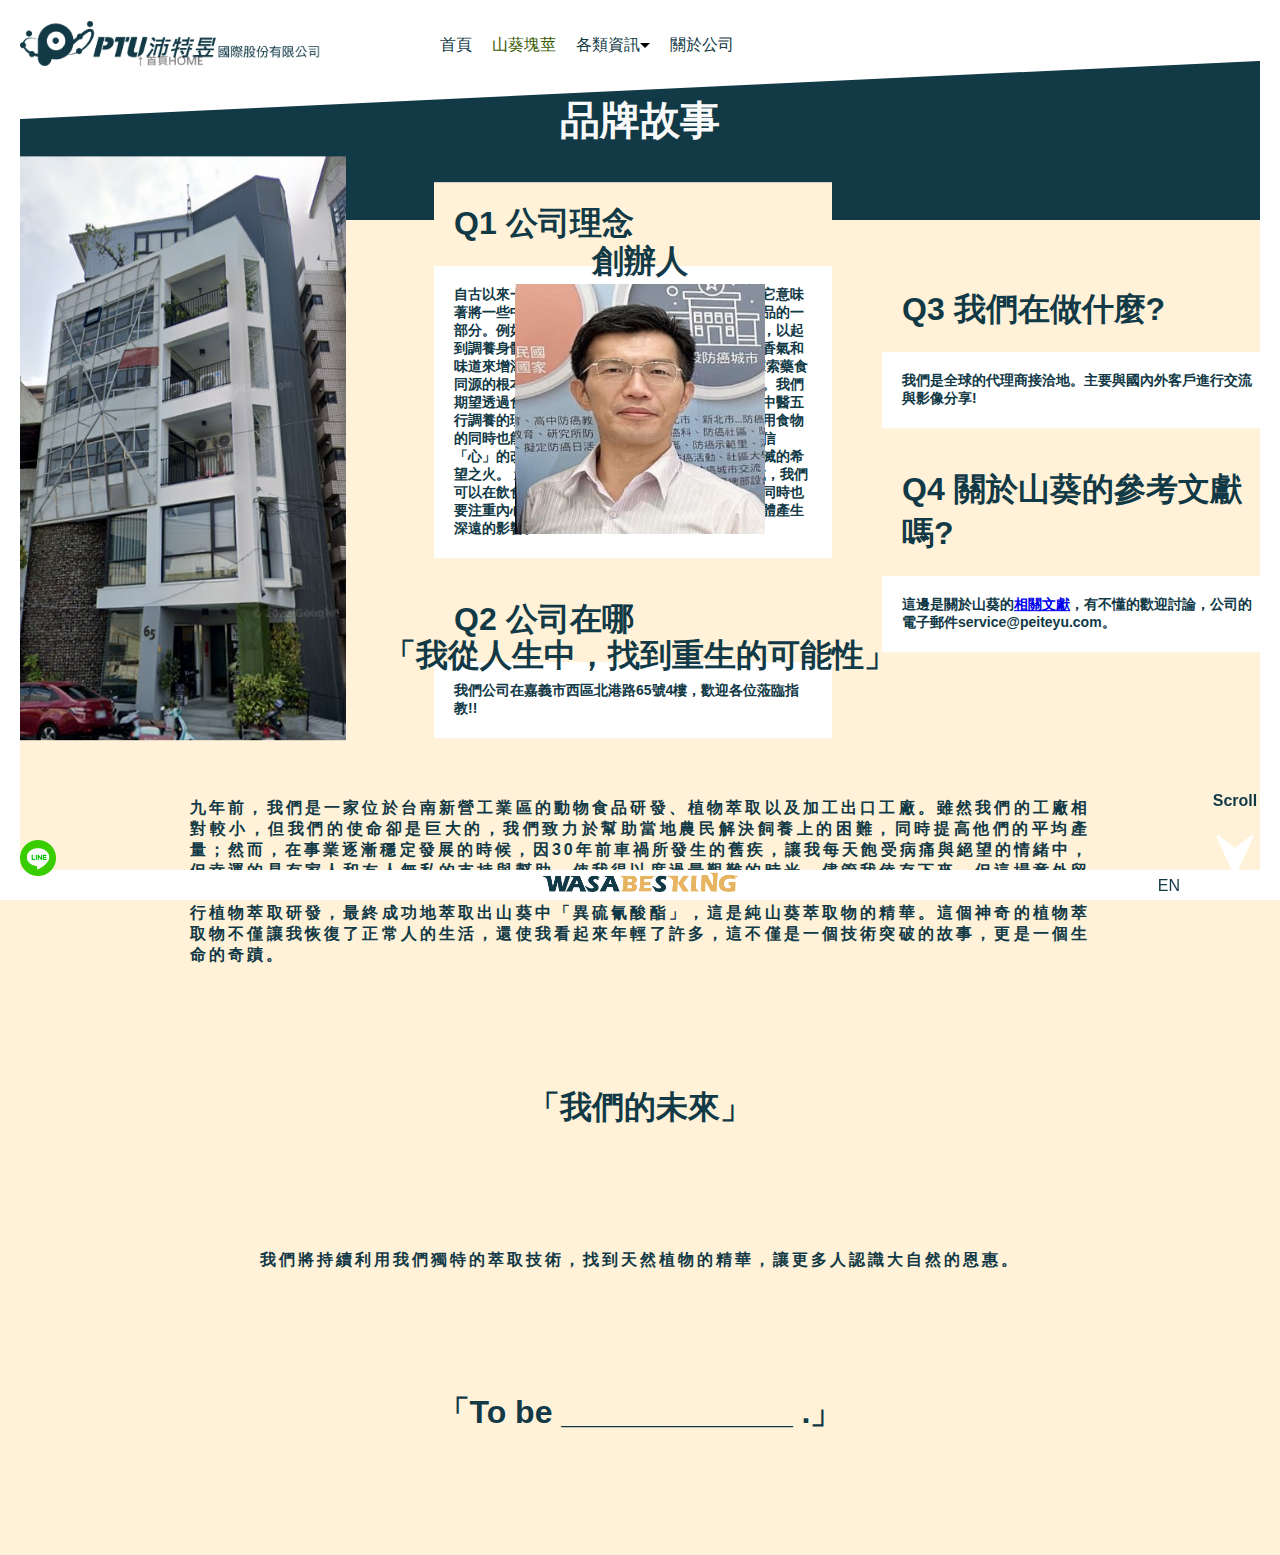
<file: about/about.html>
<!DOCTYPE html>
<html lang="en">
<head>
    <meta charset="UTF-8">
    <meta name="viewport" content="width=device-width, initial-scale=1.0">
    <link rel="preconnect" href="https://fonts.googleapis.com">
    <link rel="preconnect" href="https://fonts.gstatic.com" crossorigin>
    <link href="https://fonts.googleapis.com/css2?family=Zen+Kaku+Gothic+Antique:wght@300;400;500;700;900&display=swap" rel="stylesheet">
    <link rel="stylesheet" href="about.css">
    <link rel="stylesheet" href="../navbar/navbar.css">
    <link rel="icon" href="../common/ICON.ico">
    <title>關於公司</title>
</head>
<body>
    <!-- 導覽列 -->
    <div class="lineRight"></div>
    <div class="lineBottom"></div>
    <div class="lineLeft"></div>
    <div class="navigationBar">
        <div class="line top"></div>
        <div class="navigationBar_button">
            <img src="../navbar/img-navbar/選單.png" alt="選單">
        </div>
        <div class="navigationBar_top">
            <div class="navigationBar_LOGO">
                <a href="../index.html"><img src="../navbar/img-navbar/NewLOGO.png" alt="沛特昱國際股份有限公司"></a>
            </div>
            <div class="navigation_item" id="navigationItem">
                <ul>
                    <li><a href="../index.html">首頁</a></li>
                    <li><a href="../wasabesking/wasabesking.html"><span>山葵塊莖</span></a></li>
                    <li>
                        <div class="dropBox">
                            <p>各類資訊</p>
                            <div class="dropdown_hint"></div>
                        </div>
                        <div class="navigation_Dropdown" id="content">
                            <a href="../document/document.html">文獻</a>
                            <a href="../product/product.html">山葵DM</a>
                            <a href="../qanda/qanda.html">Q&A</a>
                            <a href="../news/news.html">新聞分享</a>
                        </div>
                    </li>
                    <li><a href="./about/about.html">關於公司</a></li>
                </ul>
            </div>
        </div>
    </div>
    <div class="navigation_bottom_sign">
        <img src="../navbar/img-navbar/navigation_bar.png" alt="wasabesking">
    </div>
    <div class="language">
        <div class="languageBox"><a href="abouten.html">EN</a></div>
    </div>
    <!-- END -->
    <!-- 回到最上層 -->
    <div class="toTop">
        <h4 id="up">Scroll</h2>
        <svg id="toTop" xmlns="http://www.w3.org/2000/svg" width="90" height="90" viewBox="0 0 223 206" fill="none">
            <path d="M3.49982 13.4998L70.4997 104L2 194C-2.49982 200 4.50016 208.5 14.5 204.5L217 111C227.5 104 222 98.3331 217 94.9998L15.4997 2.49988C1.09968 -5.50012 -1.50018 9.99968 3.49982 13.4998Z" fill="white"/>
        </svg>
    </div>
    <!-- END -->
    <!-- line -->
    <div class="Line">
        <a href="https://lin.ee/ZioUZR2" target="_blank"><img src="../common/line.png" alt="加入好友" height="36"></a>
    </div>
    <!-- END -->
    <section id="s1">
        <div class="company_container">
            
            <div class="middle_company_info">
                <div class="company_img">
                    <img src="../about/img-about/公司外觀.png" alt="">
                </div>
            </div>
            <div class="left_company_info">
                <div class="question Q1">
                    <div class="questionBox">
                        <h1>Q1 公司理念</h1>
                        <p>自古以來一直存在這樣的說法——「藥食同源」，它意味著將一些中藥材用作藥膳、食品原料或各種食品產品的一部分。例如，將百合、銀耳或枸杞等添加到菜肴中，以起到調養身體的作用，或者利用這些中藥材的顏色、香氣和味道來增添食品的風味和營養價值。
                            我們致力於探索藥食同源的根本，已有十年的專注於植物提取物的研究。我們期望透過食療的方式來改善身體健康。我們結合了中醫五行調養的理念，讓身體時刻保持健康，讓民眾在享用食物的同時也能調整身體的氣場。最重要的是，我們相信「心」的改變，一個念頭的轉變可能會點燃已經熄滅的希望之火。
                            這個理念的核心是，通過藥食同源的方式，我們可以在飲食中找到藥物的力量，以提高身體健康，同時也要注重內心的平靜和積極的思維，因為這可以對身體產生深遠的影響。
                        </p>
                    </div>
                </div>
                <div class="question Q2">
                    <div class="questionBox">
                        <h1>Q2 公司在哪</h1>
                        <p>我們公司在嘉義市西區北港路65號4樓，歡迎各位蒞臨指教!!</p>
                    </div>
                </div>
            </div>
            <div class="right_company_info">
                <div class="question Q3">
                    <div class="questionBox">
                        <h1>Q3 我們在做什麼?</h1>
                        <p>我們是全球的代理商接洽地。主要與國內外客戶進行交流與影像分享!</p>
                    </div>
                </div>
                <div class="question Q4">
                    <div class="questionBox">
                        <h1>Q4 關於山葵的參考文獻嗎?</h1>
                        <p>這邊是關於山葵的<a href="../document/document.html">相關文獻</a>，有不懂的歡迎討論，公司的電子郵件service@peiteyu.com。</p>
                    </div>
                </div>
            </div>
        </div>
    </section>
    
    <!-- 品牌故事 -->
    <section id="s2">
        <div class="header">
            <span>品牌故事</span>
        </div>
        <div class="storyBrand">
            <div class="photo_estab">
                <h1>創辦人</h1>
                <div class="photo_img">
                    <img src="../about/img-about/創辦人.jpg" alt="">
                </div>
            </div>

            <div class="story_content">
                <!-- 1 -->
                <div class="story_title">
                    <h1>「我從人生中，找到重生的可能性」</h1>
                </div>
                <div class="story_text">
                    <p>
                        九年前，我們是一家位於台南新營工業區的動物食品研發、植物萃取以及加工出口工廠。雖然我們的工廠相對較小，但我們的使命卻是巨大的，我們致力於幫助當地農民解決飼養上的困難，同時提高他們的平均產量；然而，在事業逐漸穩定發展的時候，因30年前車禍所發生的舊疾，讓我每天飽受病痛與絕望的情緒中，但幸運的是有家人和友人無私的支持與幫助，使我得以度過最艱難的時光。儘管我倖存下來，但這場意外留下了許多後遺症，對我的生活產生了巨大的影響，為了重新找回自己，我付出了不懈的努力。日夜不停地進行植物萃取研發，最終成功地萃取出山葵中「異硫氰酸酯」，這是純山葵萃取物的精華。這個神奇的植物萃取物不僅讓我恢復了正常人的生活，還使我看起來年輕了許多，這不僅是一個技術突破的故事，更是一個生命的奇蹟。
                    </p>
                </div>
                <!-- 2
                <div class="story_title">
                    <h1>「天然的食物，天然成型」</h1>
                </div>
                <div class="story_text">
                    <p>
                        研究發現山葵中的「異硫氰酸酯6-MSITC」具有抗發炎和抗氧化的作用。我們每天都與氧氣共同生活，隨著時間的推移，身體會不可避免地老化，也可能因此產生發炎反應。發炎是導致各種疾病的主要原因之一，然而，很多人對自己身體的發炎程度並不了解，甚至包括我在內都可能不自覺。當身體出現異常狀況時，如果能夠順利就醫，或許可以迅速控制病情。然而，若遇到困難或者根本未察覺到問題，可能就會演變成嚴重的健康問題。因此，了解山葵中的6-MSITC具有的抗發炎和抗氧化特性，或許可以成為我們維持身體健康的一種方式。每天都在自己的生活中留意身體的訊號，及早發現潛在的問題，可能有助於預防疾病的發生。
                    </p>
                </div>
                <div class="story_box">
                    <div class="sto_img">
                        <img src="../about/img-about/異硫氰酸酯萃取.png" alt="">
                    </div>
                    <div class="story_text">
                        <h4>「山葵亞磺醯基™」是什麼</h4><br>
                        <p>
                            山葵亞磺醯基<sup>™</sup>
                            山葵亞磺醯基是山葵根莖或根部的萃取物。此萃取物含有「異硫氰酸6-亞磺醯基（Hexaraphane（6-MSITC））」的活性成分。這是一種非常有價值的成分，只有根莖包含少量，葉和梗中幾乎沒有
                        </p>
                    </div>
                </div> -->
                <!-- 3 -->
                <div class="story_title">
                    <h1>「我們的未來」</h1>
                </div>
                <div class="story_text">
                    <p>
                        我們將持續利用我們獨特的萃取技術，找到天然植物的精華，讓更多人認識大自然的恩惠。
                    </p>
                </div>

                <div class="story_title">
                    <h1>「To be _____________ .」</h1>
                </div>

            </div>
        </div>
    </section>
</body>
<script src="about.js"></script>
<script src="../navbar/navbar.js"></script>
</html>
</file>
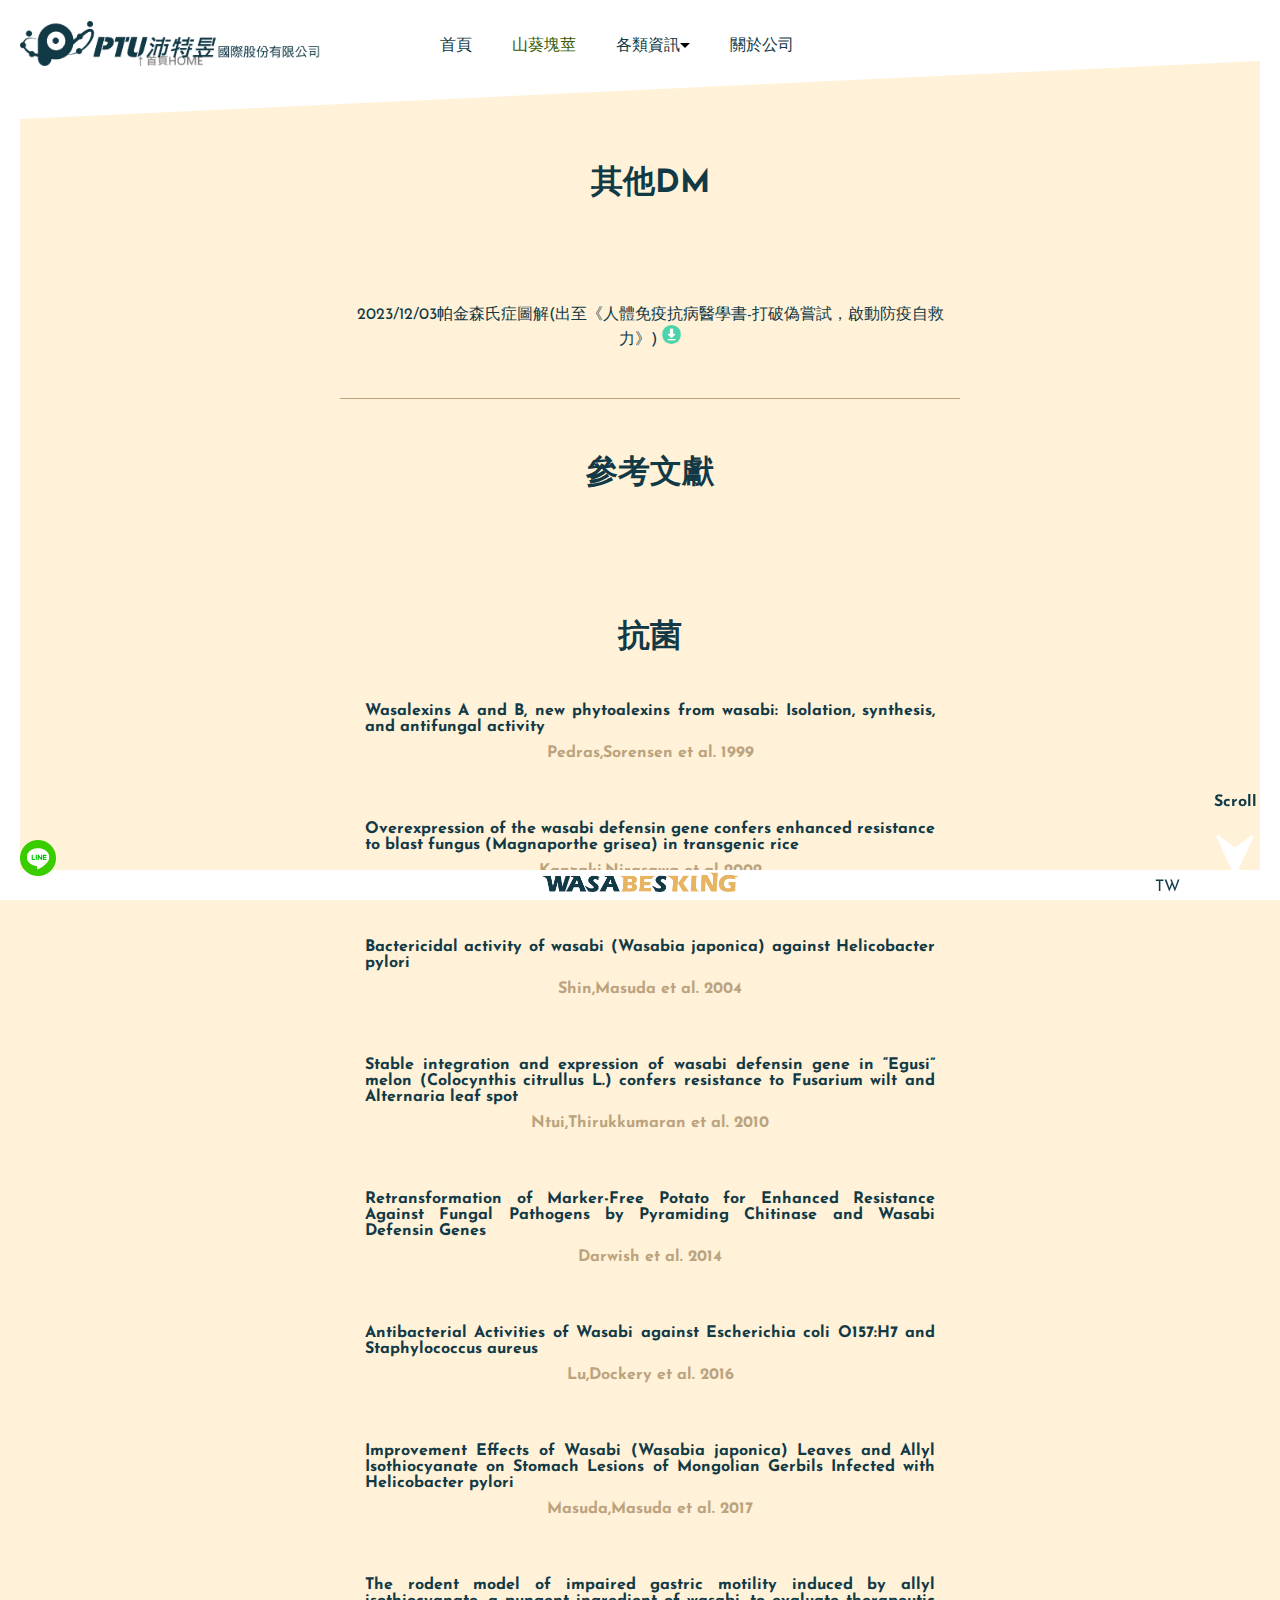
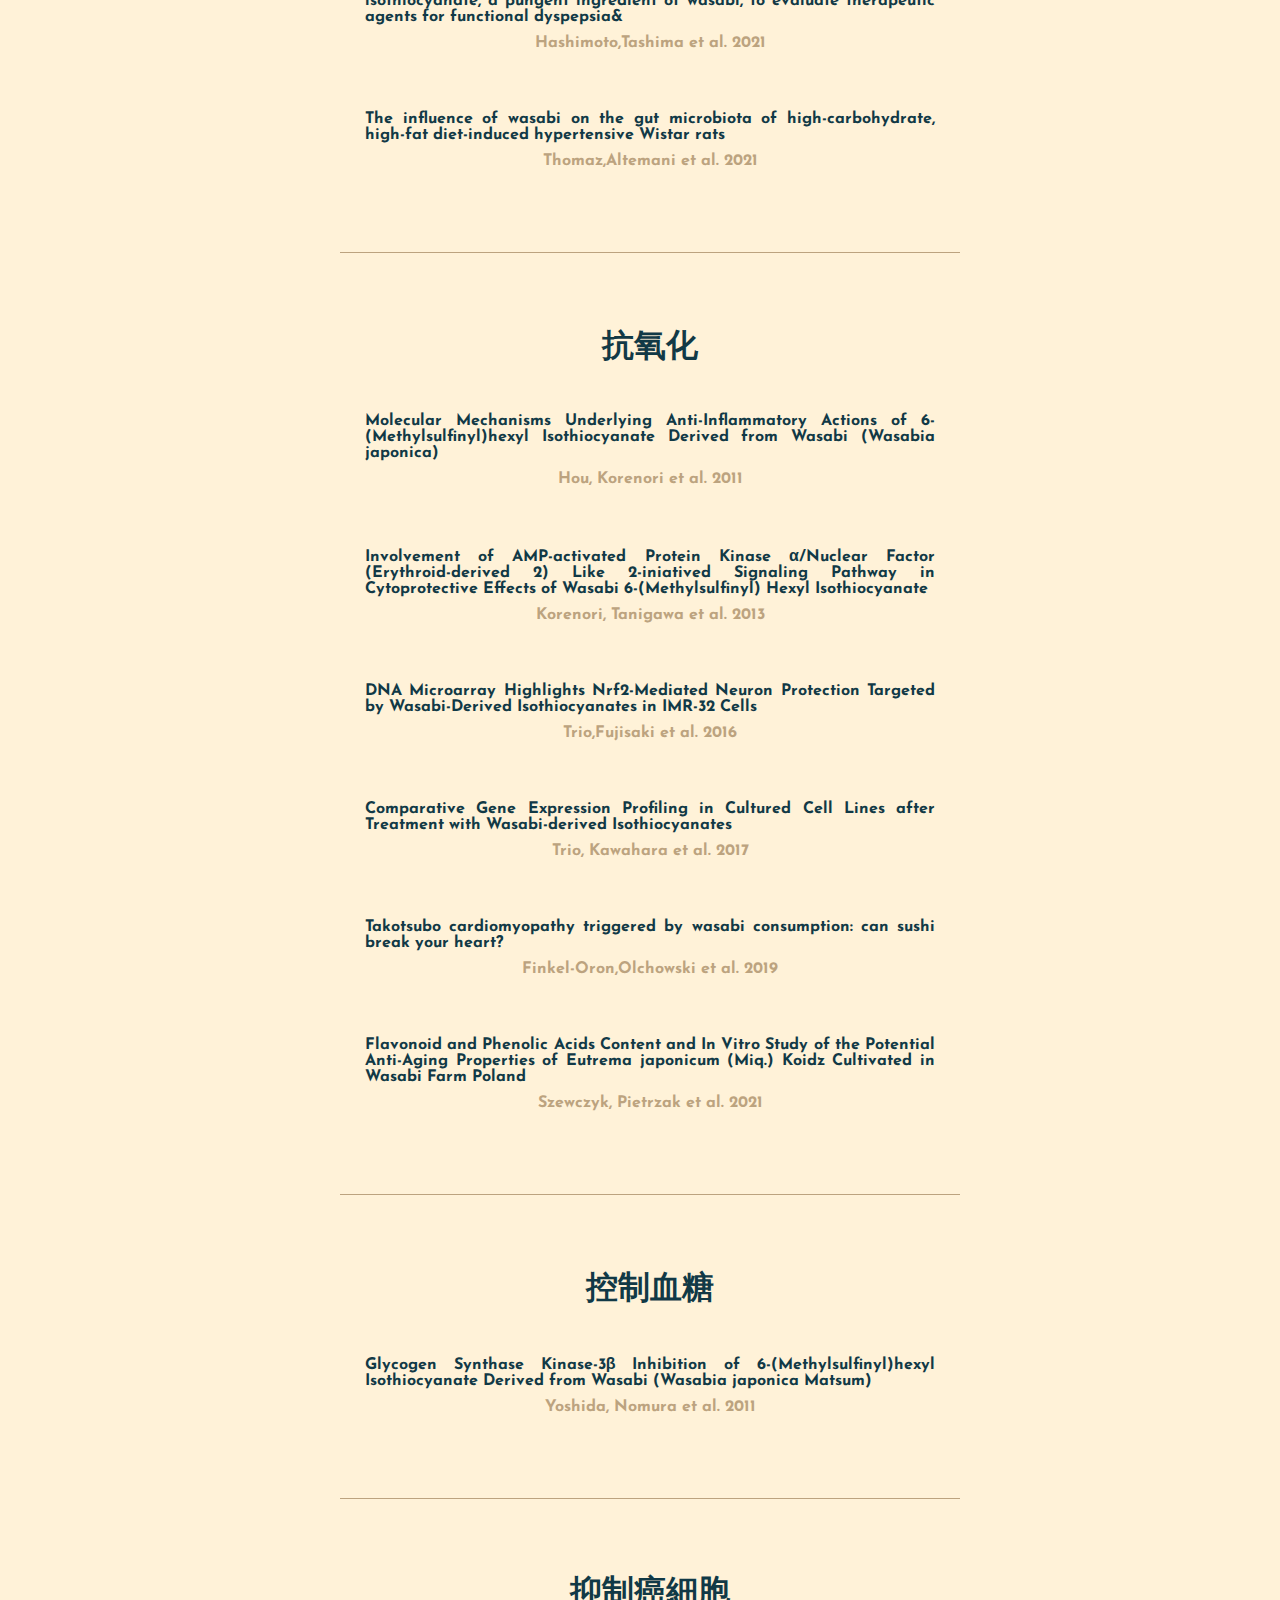
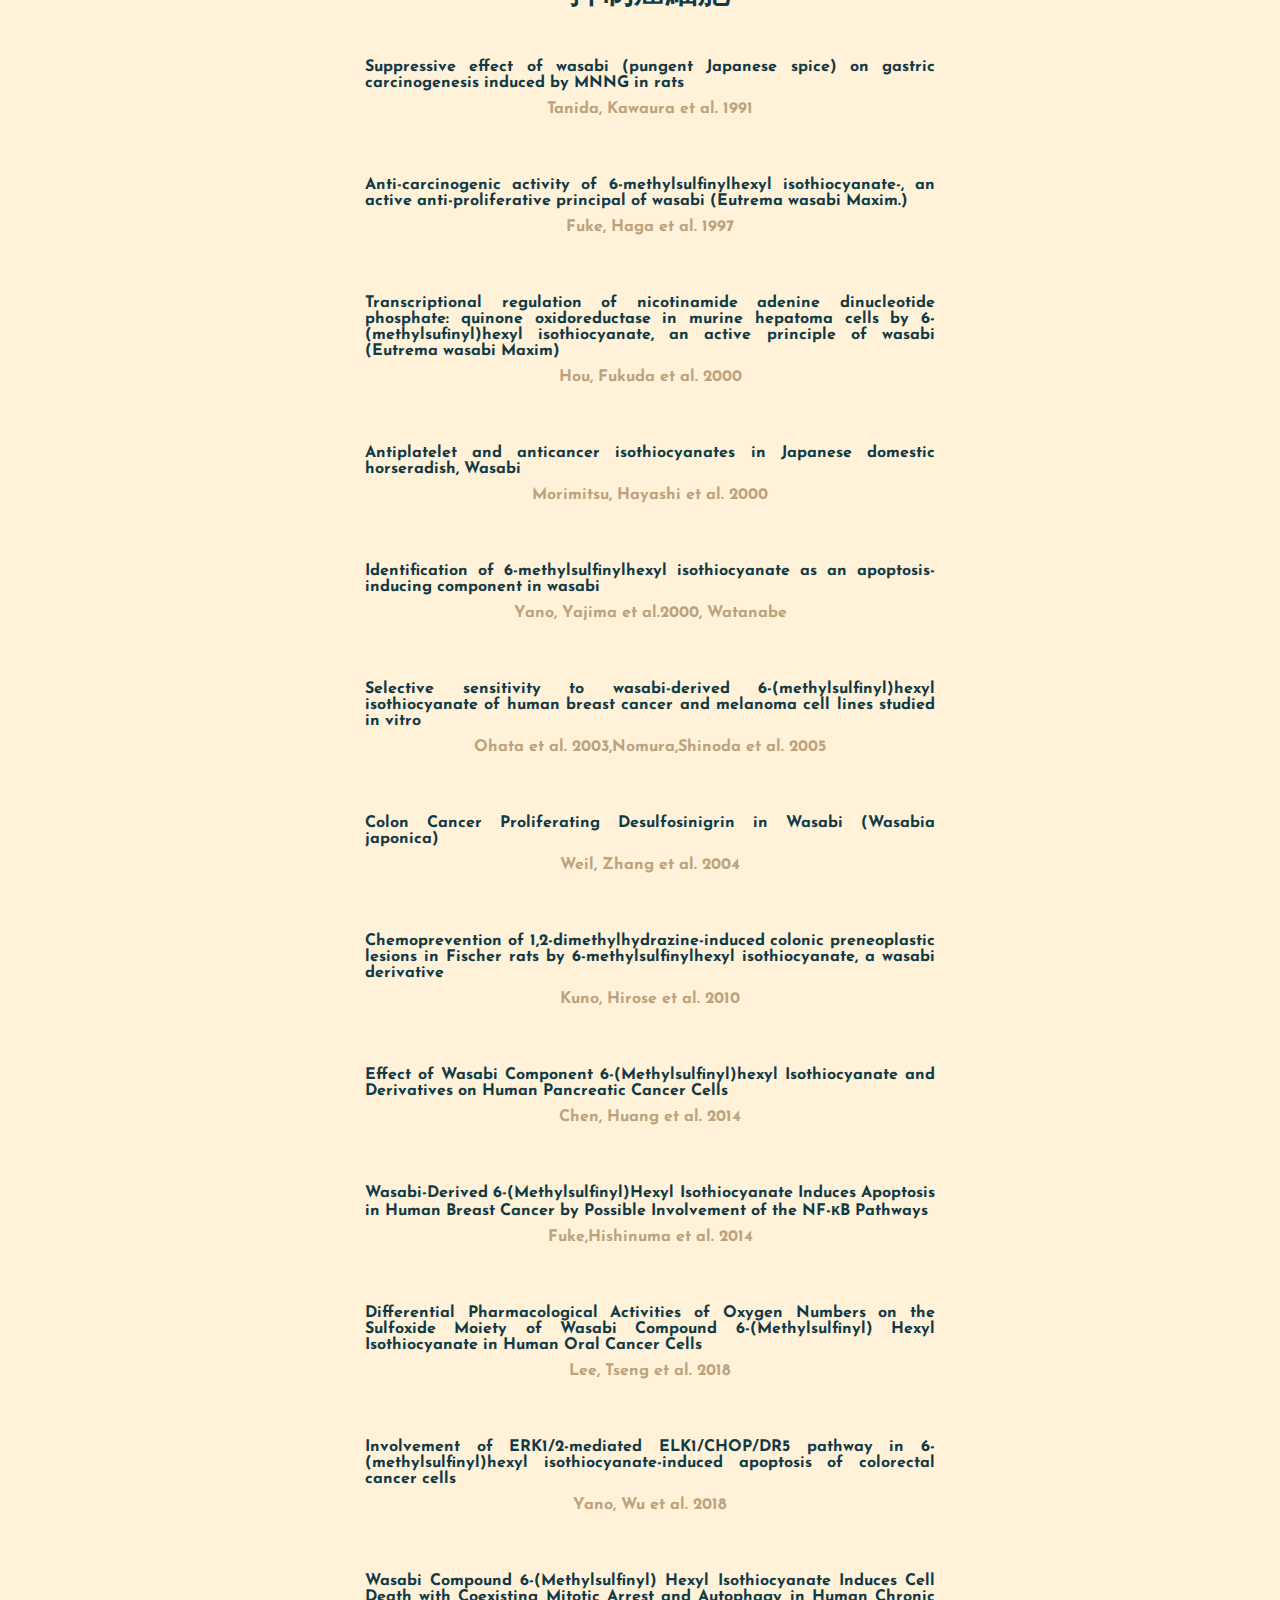
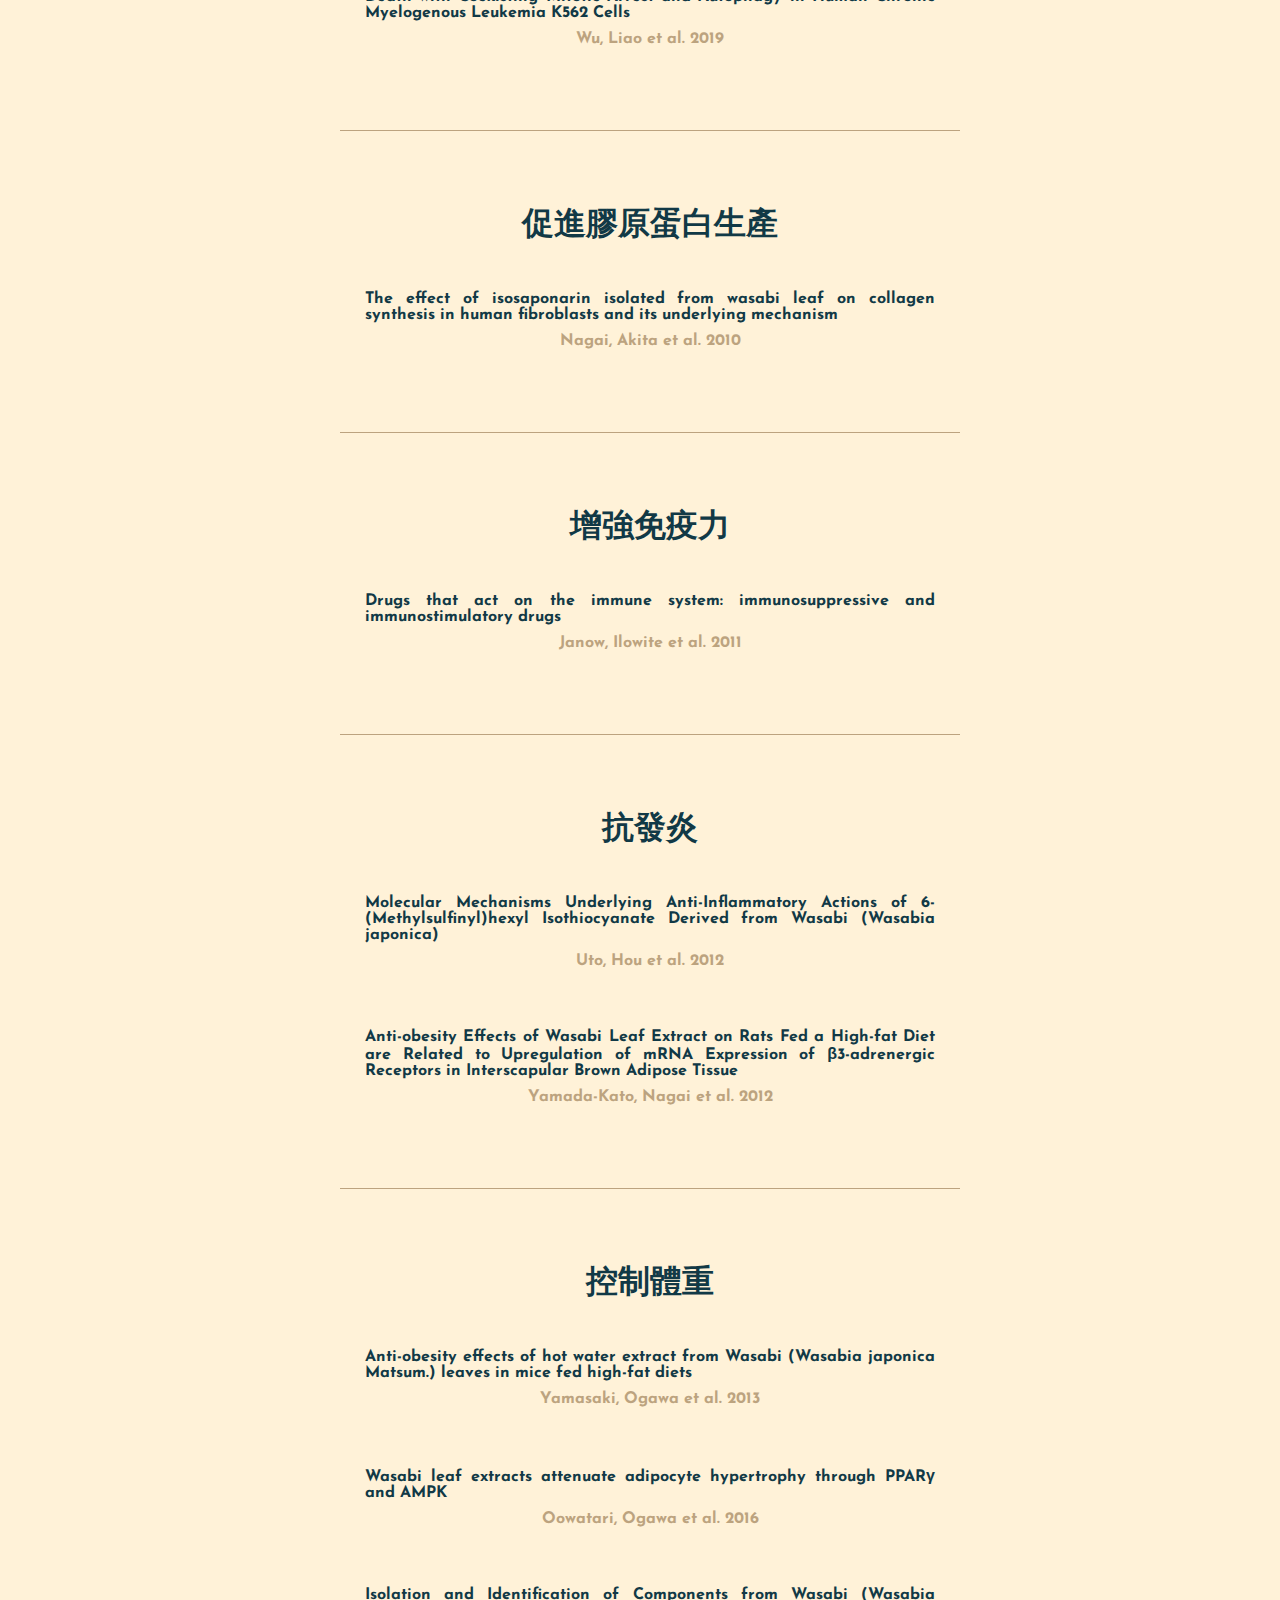
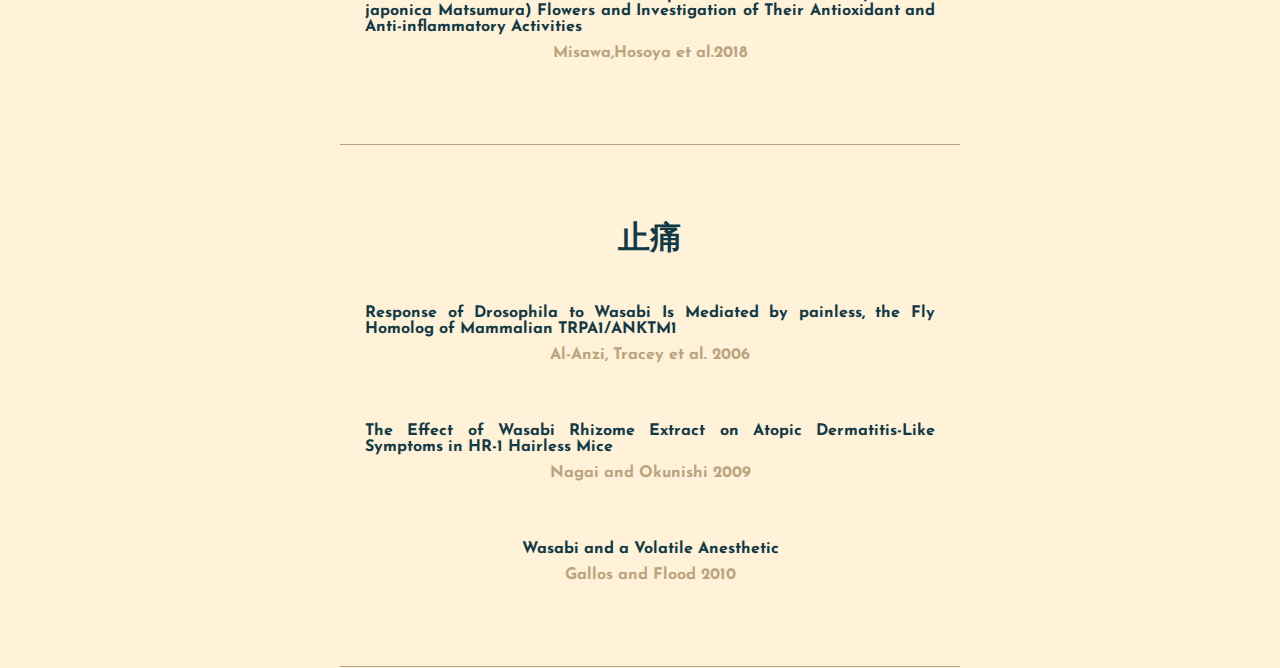
<file: document/document.html>
<!DOCTYPE html>
<html lang="en">

<head>
    <meta charset="UTF-8">
    <meta name="viewport" content="width=device-width, initial-scale=1.0">
    <link rel="preconnect" href="https://fonts.googleapis.com">
    <link rel="preconnect" href="https://fonts.gstatic.com" crossorigin>
    <link href="https://fonts.googleapis.com/css2?family=Zen+Kaku+Gothic+Antique:wght@300;400;500;700;900&display=swap" rel="stylesheet">
    <link rel="stylesheet" href="document.css">
    <link rel="stylesheet" href="../navbar/navbar.css">
    <link rel="icon" href="../common/ICON.ico">
    <title>文獻&其他</title>
</head>

<body>
    <!-- 導覽列 -->
    <div class="lineRight"></div>
    <div class="lineBottom"></div>
    <div class="lineLeft"></div>
    <div class="navigationBar">
        <div class="line top"></div>
        <div class="navigationBar_button">
            <img src="../navbar/img-navbar/選單.png" alt="選單">
        </div>
        <div class="navigationBar_top">
            <div class="navigationBar_LOGO">
                <a href="../index.html"><img src="../navbar/img-navbar/NewLOGO.png" alt="沛特昱國際股份有限公司"></a>
            </div>
            <div class="navigation_item" id="navigationItem">
                <ul>
                    <li><a href="../index.html">首頁</a></li>
                    <li><a href="../wasabesking/wasabesking.html"><span>山葵塊莖</span></a></li>
                    <li>
                        <div class="dropBox">
                            <p>各類資訊</p>
                            <div class="dropdown_hint"></div>
                        </div>
                        <div class="navigation_Dropdown" id="content">
                            <a href="document.html">文獻</a>
                            <a href="../product/product.html">山葵DM</a>
                            <a href="../qanda/qanda.html">Q&A</a>
                            <a href="../news/news.html">新聞分享</a>
                        </div>
                    </li>
                    <li><a href="../about/about.html">關於公司</a></li>
                </ul>
            </div>
        </div>
    </div>
    <div class="navigation_bottom_sign">
        <img src="../navbar/img-navbar/navigation_bar.png" alt="wasabesking">
    </div>
    <div class="language">
        <div class="languageBox"><a href="document.html">TW</a></div>
    </div>
    <!-- END -->
    <!-- 回到最上層 -->
    <div class="toTop">
        <h4 id="up">Scroll</h2>
        <svg id="toTop" xmlns="http://www.w3.org/2000/svg" width="90" height="90" viewBox="0 0 223 206" fill="none">
            <path d="M3.49982 13.4998L70.4997 104L2 194C-2.49982 200 4.50016 208.5 14.5 204.5L217 111C227.5 104 222 98.3331 217 94.9998L15.4997 2.49988C1.09968 -5.50012 -1.50018 9.99968 3.49982 13.4998Z" fill="white"/>
        </svg>
    </div>
    <!-- END -->
    <div class="Line">
        <a href="https://lin.ee/ZioUZR2" target="_blank"><img src="../common/line.png" alt="加入好友" height="36"></a>
    </div>
    <div class="side_container_clickTo">
        <ul id="side_container_list">
            <li><a href="#Antibacterial">抗菌</a></li>
            <li><a href="#anti-oxidation">抗氧化</a></li>
            <li><a href="#controlBloodSugar">控制血糖</a></li>
            <li><a href="#inhibitCancerCells">抑制癌細胞</a></li>
            <li><a href="#promoteCollagenProduction">促進膠原蛋白生產</a></li>
            <li><a href="#anti-inflammatory">抗發炎</a></li>
            <li><a href="#weightControl">控制體重</a></li>
            <li><a href="#painRelief">止痛</a></li>
        </ul>
    </div>
    <div class="document_container">
        <h1>其他DM</h1>
        <div class="document DM">
            <div class="div">2023/12/03帕金森氏症圖解(出至《人體免疫抗病醫學書-打破偽嘗試，啟動防疫自救力》) <a href="帕金森氏症.pdf"><img src="../document/download/download-icon.png" alt="下載"></a></div>
        </div>
        <h1>參考文獻</h1>
        <div class="document" id="Antibacterial">
            <h1>抗菌</h1>
            <div class="artitcle">
                <div class="div">Wasalexins A and B, new phytoalexins from wasabi: Isolation, synthesis, and antifungal
                    activity<a
                        href="https://www.sciencedirect.com/science/article/pii/S0960894X99005235?casa_token=U1UasLhp7gYAAAAA:utcyTE_mVt1uLcTfN7fM9ZTdo8lkjtuCxr4PSshxydS6kX_DVxiqd0SD0XF3hwCMleXKV-Jy6Q">Pedras,Sorensen
                        et al. 1999</a></div>
                <div class="div">Overexpression of the wasabi defensin gene confers enhanced resistance to blast fungus
                    (Magnaporthe grisea) in transgenic rice<a
                        href="https://link.springer.com/article/10.1007/s00122-001-0817-9">Kanzaki,Nirasawa et al
                        2002</a></div>
                <div class="div">Bactericidal activity of wasabi (Wasabia japonica) against Helicobacter
                    pylori&nbsp;&nbsp;&nbsp;&nbsp;<a
                        href="https://www.sciencedirect.com/science/article/pii/S0168160503002976?casa_token=Exr_uw_SgA4AAAAA:N3KJ_1BrXXEXapHTckcMley4IRw5OwvnQAE02qeZDXfSmJ9ACYVYABDwHps8k-SOtV6R7PrGVQ">Shin,Masuda
                        et al. 2004</a></div>
                <div class="div">Stable integration and expression of wasabi defensin gene in “Egusi” melon (Colocynthis
                    citrullus L.) confers resistance to Fusarium wilt and Alternaria leaf spot<a
                        href="https://link.springer.com/article/10.1007/s00299-010-0880-2">Ntui,Thirukkumaran et al.
                        2010</a></div>
                <div class="div">Retransformation of Marker-Free Potato for Enhanced Resistance Against Fungal Pathogens
                    by Pyramiding Chitinase and Wasabi Defensin Genes<a
                        href="https://link.springer.com/article/10.1007/s12033-014-9760-2">Darwish et al. 2014</a></div>
                <div class="div">Antibacterial Activities of Wasabi against Escherichia coli O157:H7 and Staphylococcus
                    aureus<a
                        href="https://www.frontiersin.org/articles/10.3389/fmicb.2016.01403/full">Lu,Dockery et al.
                        2016</a></div>
                <div class="div">Improvement Effects of Wasabi (Wasabia japonica) Leaves and Allyl Isothiocyanate on
                    Stomach Lesions of Mongolian Gerbils Infected with Helicobacter pylori<a
                        href="https://journals.sagepub.com/doi/abs/10.1177/1934578X1701200431">Masuda,Masuda et al.
                        2017</a></div>
                <div class="div">The rodent model of impaired gastric motility induced by allyl isothiocyanate, a
                    pungent ingredient of wasabi, to evaluate therapeutic agents for functional
                    dyspepsia&<a
                        href="https://www.sciencedirect.com/science/article/pii/S1347861320301043">Hashimoto,Tashima et
                        al. 2021</a></div>
                <div class="div">The influence of wasabi on the gut microbiota of high-carbohydrate, high-fat
                    diet-induced hypertensive Wistar rats<a
                        href="https://www.nature.com/articles/s41371-020-0359-8">Thomaz,Altemani et al. 2021</a></div>
            </div>
        </div>
        <div class="document" id="anti-oxidation">
            <h1>抗氧化</h1>
            <div class="artitcle">
                <div class="div">Molecular Mechanisms Underlying Anti-Inflammatory Actions of 6-(Methylsulfinyl)hexyl
                    Isothiocyanate Derived from Wasabi (Wasabia japonica)<a
                        href="https://www.hindawi.com/journals/aps/2012/614046/">Hou, Korenori et al. 2011</a></div>
                <div class="div">Involvement of AMP-activated Protein Kinase α/Nuclear Factor (Erythroid-derived 2) Like
                    2-iniatived Signaling Pathway in Cytoprotective Effects of Wasabi 6-(Methylsulfinyl) Hexyl
                    Isothiocyanate<a
                        href="https://www.ncbi.nlm.nih.gov/pmc/articles/PMC8984653/">Korenori, Tanigawa et al. 2013</a>
                </div>
                <div class="div">DNA Microarray Highlights Nrf2-Mediated Neuron Protection Targeted by Wasabi-Derived
                    Isothiocyanates in IMR-32 Cells<a
                        href="https://journals.sagepub.com/doi/full/10.4137/GRSB.S39440">Trio,Fujisaki et al. 2016</a>
                </div>
                <div class="div">Comparative Gene Expression Profiling in Cultured Cell Lines after Treatment with
                    Wasabi-derived Isothiocyanates<a
                        href="https://kimika.pfcs.org.ph/index.php/kimika/article/view/249">Trio, Kawahara et al.
                        2017</a></div>
                <div class="div">Takotsubo cardiomyopathy triggered by wasabi consumption: can sushi break your
                    heart?<a
                        href="https://casereports.bmj.com/content/12/9/e230065.abstract">Finkel-Oron,Olchowski et al.
                        2019</a></div>
                <div class="div">Flavonoid and Phenolic Acids Content and In Vitro Study of the Potential Anti-Aging
                    Properties of Eutrema japonicum (Miq.) Koidz Cultivated in Wasabi Farm
                    Poland<a href="https://www.mdpi.com/1422-0067/22/12/6219">Szewczyk, Pietrzak
                        et al. 2021</a></div>
            </div>
        </div>
        <div class="document" id="controlBloodSugar">
            <h1>控制血糖</h1>
            <div class="artitcle">
                <div class="div">Glycogen Synthase Kinase-3β Inhibition of 6-(Methylsulfinyl)hexyl Isothiocyanate
                    Derived from Wasabi (Wasabia japonica Matsum)<a
                        href="https://academic.oup.com/bbb/article/75/1/136/5950052?login=false">Yoshida, Nomura et al.
                        2011</a></div>
            </div>
        </div>
        <div class="document" id="inhibitCancerCells">
            <h1>抑制癌細胞</h1>
            <div class="artitcle">
                <div class="div">Suppressive effect of wasabi (pungent Japanese spice) on gastric carcinogenesis induced
                    by MNNG in rats<a
                        href="https://www.tandfonline.com/doi/abs/10.1080/01635589109514140">Tanida, Kawaura et al.
                        1991</a></div>
                <div class="div">Anti-carcinogenic activity of 6-methylsulfinylhexyl isothiocyanate-, an active
                    anti-proliferative principal of wasabi (Eutrema wasabi Maxim.)<a
                        href="https://link.springer.com/article/10.1023/A:1007918508115">Fuke, Haga et al. 1997</a>
                </div>
                <div class="div">Transcriptional regulation of nicotinamide adenine dinucleotide phosphate: quinone
                    oxidoreductase in murine hepatoma cells by 6-(methylsufinyl)hexyl isothiocyanate, an active
                    principle of wasabi (Eutrema wasabi Maxim)<a
                        href="https://www.sciencedirect.com/science/article/pii/S030438350000611X?casa_token=PEBiUBz5PrYAAAAA:ncpBftHholGkOBlvgwfJJGBybiHkWQXxXAXkRJJ04PO_fjg_EL5JTt9ZFiIZt0s2uywjsmQvKw">Hou,
                        Fukuda et al. 2000</a></div>
                <div class="div">Antiplatelet and anticancer isothiocyanates in Japanese domestic horseradish,
                    Wasabi<a
                        href="https://www.sciencedirect.com/science/article/pii/S0047637400001147?casa_token=FLTjJ53un70AAAAA:Tg-efQeZFnLvtInkFbkzQiy1TEGyzfoU4xP0jaJ6tOpXKcGf-Z-Wo7Zq92wiPQ5sHOBOxQs-1g">Morimitsu,
                        Hayashi et al. 2000</a></div>
                <div class="div">Identification of 6-methylsulfinylhexyl isothiocyanate as an apoptosis-inducing
                    component in wasabi<a
                        href="https://www.sciencedirect.com/science/article/pii/S0031942202006131?casa_token=Kq8cAKFES38AAAAA:hWJuzmxXWpsUI8nH9qH_Ac8mejq_rtvDgZWMx84Lw-EG8rRfKlqjQuX-krCq8NzNm4Khlyo_Eg">Yano,
                        Yajima et al.2000, Watanabe</a></div>
                <div class="div">Selective sensitivity to wasabi-derived 6-(methylsulfinyl)hexyl isothiocyanate of human
                    breast cancer and melanoma cell lines studied in vitro<a
                        href="https://www.sciencedirect.com/science/article/pii/S0361090X04001345?casa_token=BYuX5DC5EdAAAAAA:nQxMAelM0j_UmPcMci4W6t8-SSq7XOv1ZKuNKOCad8FNeDpTFvt4AQk0rVUDUPkNLZtKFCX1IA">Ohata
                        et al. 2003,Nomura,Shinoda et al. 2005</a></div>
                <div class="div">Colon Cancer Proliferating Desulfosinigrin in Wasabi (Wasabia
                    japonica)&nbsp;&nbsp;&nbsp;&nbsp;<a
                        href="https://www.tandfonline.com/doi/abs/10.1207/s15327914nc4802_11">Weil, Zhang et al.
                        2004</a></div>
                <div class="div">Chemoprevention of 1,2-dimethylhydrazine-induced colonic preneoplastic lesions in
                    Fischer rats by 6-methylsulfinylhexyl isothiocyanate, a wasabi derivative<a
                        href="https://www.spandidos-publications.com/10.3892/ol_00000048?text=fulltext">Kuno, Hirose et
                        al. 2010</a></div>
                <div class="div">Effect of Wasabi Component 6-(Methylsulfinyl)hexyl Isothiocyanate and Derivatives on
                    Human Pancreatic Cancer Cells<a
                        href="https://www.hindawi.com/journals/ecam/2014/494739/">Chen, Huang et al. 2014</a></div>
                <div class="div">Wasabi-Derived 6-(Methylsulfinyl)Hexyl Isothiocyanate Induces Apoptosis in Human Breast
                    Cancer by Possible Involvement of the NF-κB Pathways<a
                        href="https://www.tandfonline.com/doi/full/10.1080/01635581.2014.916322?casa_token=YKl3gMbtzYIAAAAA%3AfA2wXKHU4VLQbVNXiPl1ctt7kgIfO5qRmg0iDNQ2psNTc7UfCoukrtlJ8BCKQtlz_ISdDBLcvzzf">Fuke,Hishinuma
                        et al. 2014</a></div>
                <div class="div">Differential Pharmacological Activities of Oxygen Numbers on the Sulfoxide Moiety of
                    Wasabi Compound 6-(Methylsulfinyl) Hexyl Isothiocyanate in Human Oral Cancer
                    Cells<a href="https://www.mdpi.com/1420-3049/23/10/2427">Lee, Tseng et al.
                        2018</a></div>
                <div class="div">Involvement of ERK1/2-mediated ELK1/CHOP/DR5 pathway in 6-(methylsulfinyl)hexyl
                    isothiocyanate-induced apoptosis of colorectal cancer cells<a
                        href="https://www.tandfonline.com/doi/full/10.1080/09168451.2019.1574206">Yano, Wu et al.
                        2018</a></div>
                <div class="div">Wasabi Compound 6-(Methylsulfinyl) Hexyl Isothiocyanate Induces Cell Death with
                    Coexisting Mitotic Arrest and Autophagy in Human Chronic Myelogenous Leukemia K562
                    Cells<a href="https://www.mdpi.com/2218-273X/9/12/774">Wu, Liao et al.
                        2019</a></div>
            </div>
        </div>
        <div class="document" id="promoteCollagenProduction">
            <h1>促進膠原蛋白生產</h1>
            <div class="artitcle">
                <div class="div">The effect of isosaponarin isolated from wasabi leaf on collagen synthesis in human
                    fibroblasts and its underlying mechanism<a
                        href="https://link.springer.com/article/10.1007/s11418-010-0412-y">Nagai, Akita et al. 2010</a>
                </div>
            </div>
        </div>
        <div class="document">
            <h1>增強免疫力</h1>
            <div class="artitcle">
                <div class="div">Drugs that act on the immune system: immunosuppressive and immunostimulatory
                    drugs<a
                        href="https://www.sciencedirect.com/science/article/abs/pii/B9780444626356000383">Janow, Ilowite
                        et al. 2011</a></div>
            </div>
        </div>
        <div class="document" id="anti-inflammatory">
            <h1>抗發炎</h1>
            <div class="artitcle">
                <div class="div">Molecular Mechanisms Underlying Anti-Inflammatory Actions of 6-(Methylsulfinyl)hexyl
                    Isothiocyanate Derived from Wasabi (Wasabia japonica)<a
                        href="https://www.hindawi.com/journals/aps/2012/614046/">Uto, Hou et al. 2012</a></div>
                <div class="div">Anti-obesity Effects of Wasabi Leaf Extract on Rats Fed a High-fat Diet are Related to
                    Upregulation of mRNA Expression of β3-adrenergic Receptors in Interscapular Brown Adipose
                    Tissue<a
                        href="https://www.jstage.jst.go.jp/article/fstr/22/5/22_665/_article/-char/ja/">Yamada-Kato,
                        Nagai et al. 2012</a></div>
            </div>
        </div>
        <div class="document" id="weightControl">
            <h1>控制體重</h1>
            <div class="artitcle">
                <div class="div">Anti-obesity effects of hot water extract from Wasabi (Wasabia japonica Matsum.) leaves
                    in mice fed high-fat diets<a
                        href="https://synapse.koreamed.org/articles/1051299">Yamasaki, Ogawa et al. 2013</a></div>
                <div class="div">Wasabi leaf extracts attenuate adipocyte hypertrophy through PPARγ and
                    AMPK<a
                        href="https://academic.oup.com/bbb/article/80/8/1594/5938185?login=false">Oowatari, Ogawa et al.
                        2016</a></div>
                <div class="div">Isolation and Identification of Components from Wasabi (Wasabia japonica Matsumura)
                    Flowers and Investigation of Their Antioxidant and Anti-inflammatory
                    Activities<a
                        href="https://www.jstage.jst.go.jp/article/fstr/25/3/25_449/_html/-char/en">Misawa,Hosoya et
                        al.2018</a></div>
            </div>
        </div>
        <div class="document" id="painRelief">
            <h1>止痛</h1>
            <div class="artitcle">
                <div class="div">Response of Drosophila to Wasabi Is Mediated by painless, the Fly Homolog of Mammalian
                    TRPA1/ANKTM1<a
                        href="Response of Drosophila to Wasabi Is Mediated by painless, the Fly Homolog of Mammalian TRPA1ANKTM1.pdf">Al-Anzi,
                        Tracey et al. 2006</a></div>
                <div class="div">The Effect of Wasabi Rhizome Extract on Atopic Dermatitis-Like Symptoms in HR-1
                    Hairless Mice<a
                        href="https://www.jstage.jst.go.jp/article/jnsv/55/2/55_2_195/_article/-char/ja/">Nagai and
                        Okunishi 2009</a></div>
                <div class="div">Wasabi and a Volatile Anesthetic<a
                        href="https://pubs.asahq.org/anesthesiology/article/112/6/1309/10210/Wasabi-and-a-Volatile-Anesthetic">Gallos
                        and Flood 2010</a></div>
            </div>
        </div>
    </div>
    </div>
</body>
<script src="document.js"></script>

</html>
</file>
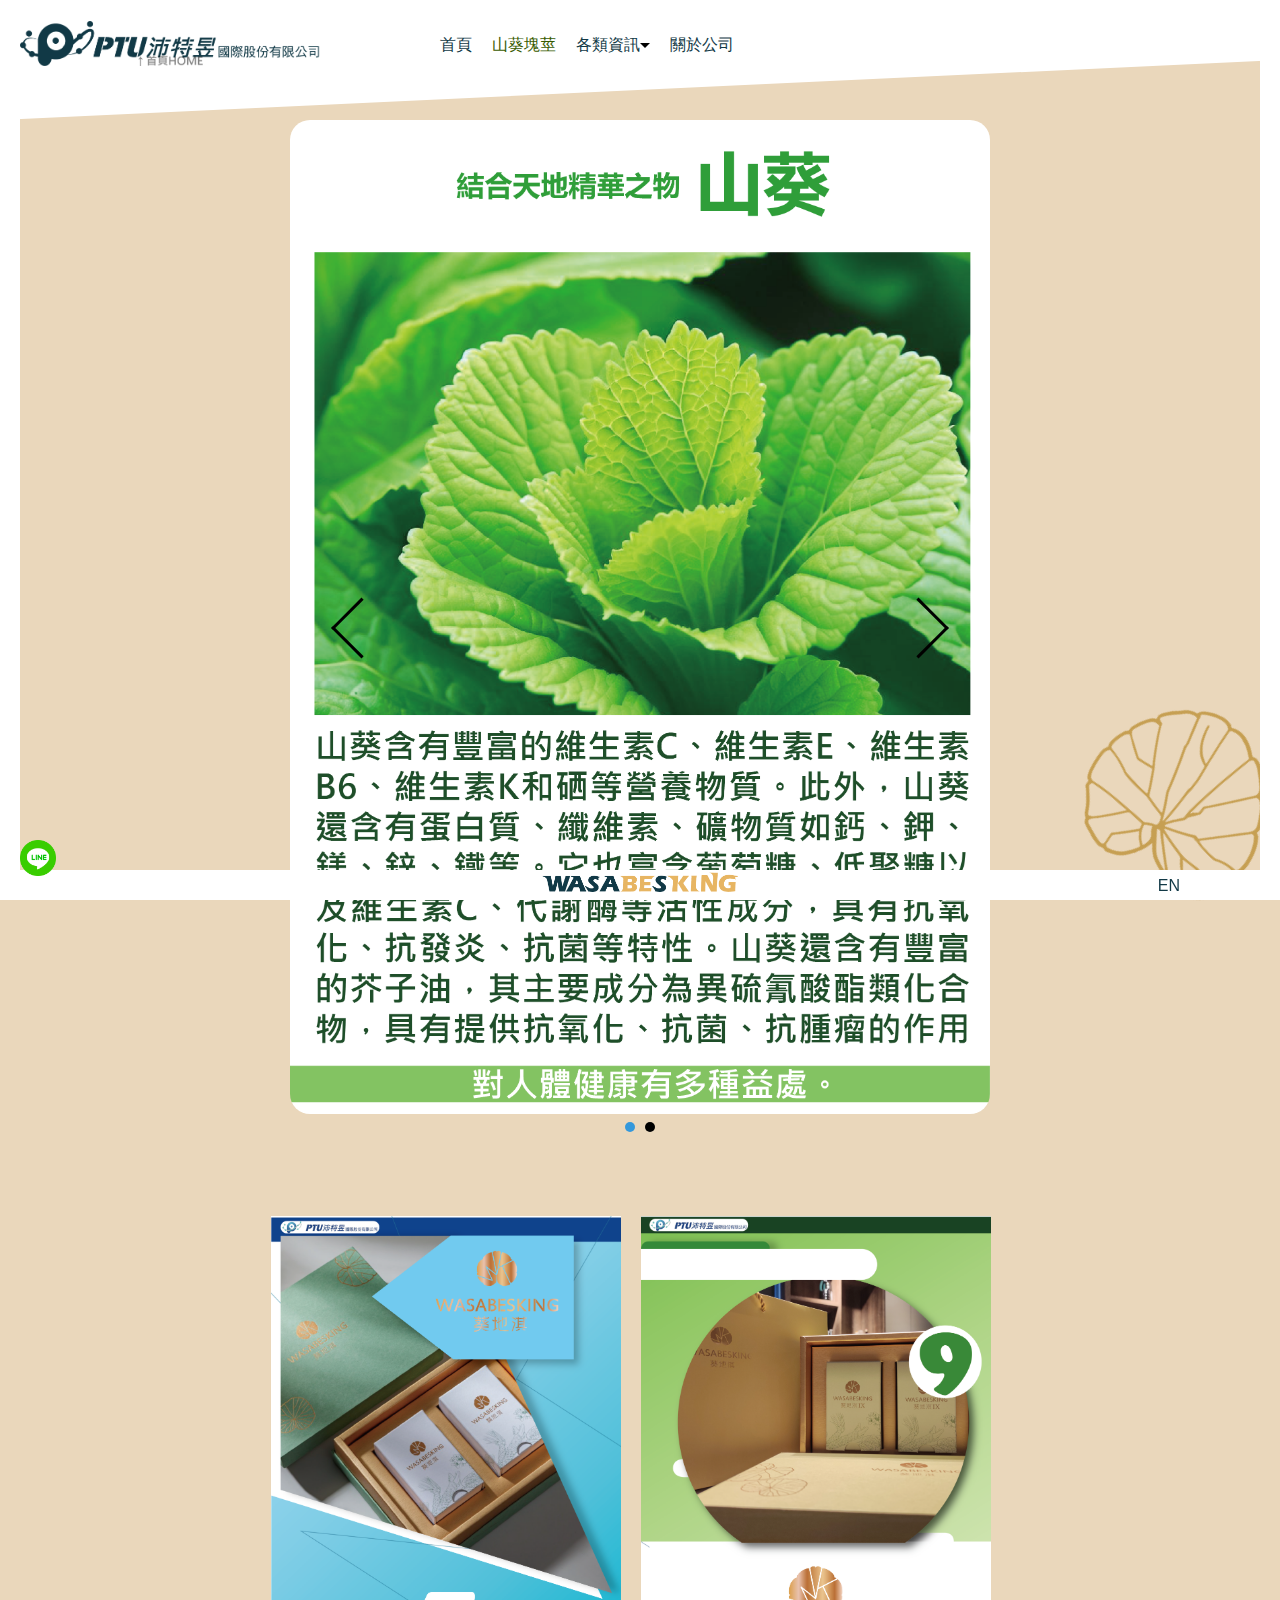
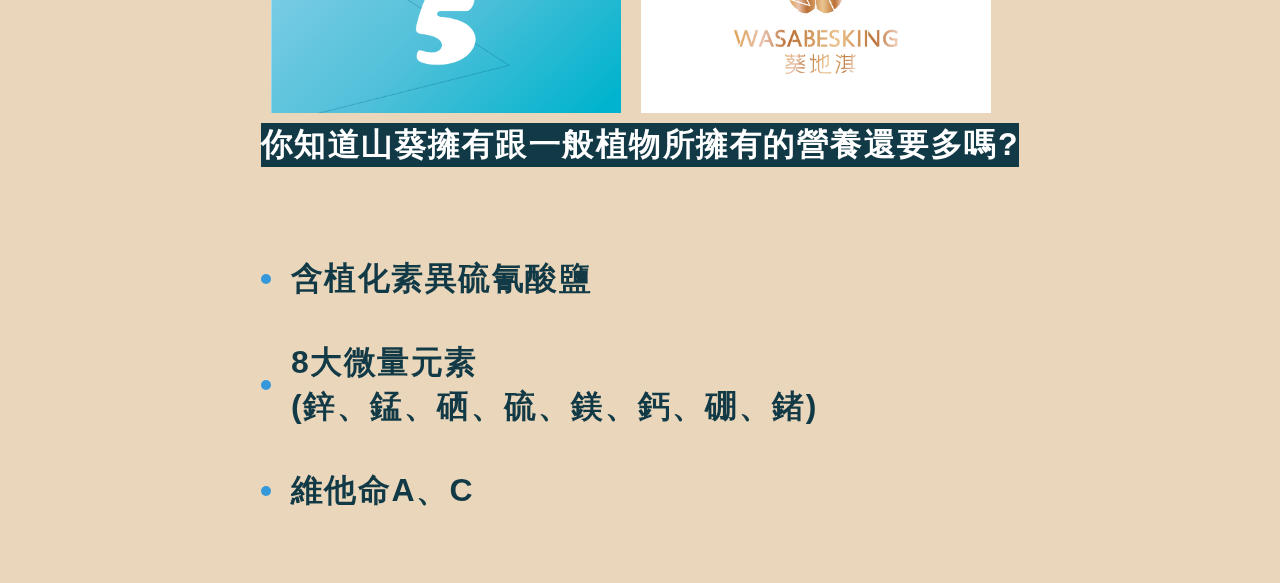
<file: product/product.html>
<!DOCTYPE html>
<html lang="en">
<head>
    <meta charset="UTF-8">
    <meta name="viewport" content="width=device-width, initial-scale=1.0">
    <link rel="preconnect" href="https://fonts.googleapis.com">
    <link rel="preconnect" href="https://fonts.gstatic.com" crossorigin>
    <link href="https://fonts.googleapis.com/css2?family=Zen+Kaku+Gothic+Antique:wght@300;400;500;700;900&display=swap"
        rel="stylesheet">
    <link rel="stylesheet" href="product.css">
    <link rel="stylesheet" href="../navbar/navbar.css">
    <link rel="icon" href="../common/ICON.ico">
    <title>山葵DM</title>
</head>
<body>
    <div class="svg_div">
        <svg id="圖層_1" data-name="圖層 1" xmlns="http://www.w3.org/2000/svg" viewBox="0 0 333.96 334.96"><defs><style>.cls-1{fill:#c69f52;}</style></defs><path class="cls-1" d="M195.06,260.85c-2.85-2-4.84-5.24-7.66-7.6-.43-.37-.81-.94-1.47-.64s-.5,1-.53,1.54a60.78,60.78,0,0,1-4,18.5c-1.15,3-3.06,5.66-3.71,8.9-.46,2.27-2.08,4.18-3.32,6.14-2.17,3.41-3.95,7.06-6.25,10.37a37,37,0,0,1-8.92,9c-4.63,3.31-9.81,5.48-14.76,8.13a10.69,10.69,0,0,1-8.85.93,4.23,4.23,0,0,0-3.66.33c-5.34,3.08-10.94,2.3-16.44,1.37-6.59-1.12-12.78-3.66-19.28-5.19A57.1,57.1,0,0,1,84.65,309c-2.88-1.37-5.23-3.35-6.29-6.51a3.72,3.72,0,0,0-2.3-2.33,15.1,15.1,0,0,1-7-6.15,90.66,90.66,0,0,0-10.45-13.38c-3.69-4-7.69-7.66-11.5-11.53-1.68-1.7-3.92-2.84-5.86-4.29-2.7-2-3.6-5-3.79-8.2-.09-1.51-.33-2.83-1.87-3.43-3.74-1.45-5.74-4.61-7.55-7.88C24.56,239,22.83,232,20.9,225.05a159,159,0,0,1-3.62-19.24,22.61,22.61,0,0,1,1.91-13.89,3.39,3.39,0,0,0,0-3.59c-2.08-3.07-2.42-6.62-2.42-10.18A65.19,65.19,0,0,1,19,160.84c.55-2,1-4,1.48-6,.61-2.44,1.47-4.75,3.56-6.4,1.11-.87,1.15-2,1-3.29-.31-2.43-1-4.94-.35-7.34.83-3.21,1.48-6.45,2.41-9.64,1.8-6.24,4.72-12,7.65-17.73,1.94-3.82,4.52-7.21,8.47-9.26a1.43,1.43,0,0,0,.73-2.09c-.14-.33-.29-.66-.42-1a11.43,11.43,0,0,1,.34-9.41C46,83.84,49.36,79.8,52,75.29a37.39,37.39,0,0,1,4.41-5.46c3.92-4.42,7.73-8.92,11.31-13.64a25.59,25.59,0,0,1,8.41-6.66,35.89,35.89,0,0,1,8.25-3.26,2.49,2.49,0,0,0,2.06-1.8c1.26-6.21,6-9.6,10.65-13a74.69,74.69,0,0,1,24.14-11.79,31.87,31.87,0,0,1,17.27-.34,6.72,6.72,0,0,1,2.75,1.4,3.26,3.26,0,0,0,3.79.49c3.39-1.47,6.66-3.26,10.32-4.09a31.49,31.49,0,0,1,5.61-.81c10.22-.49,19.48,2.38,28.24,7.12a80,80,0,0,1,11.38,7.2,3.14,3.14,0,0,0,3.7.28c3.7-2.21,7.46-1.85,11.28-.8,5.76,1.6,10.55,4.88,15.31,8.32a118.94,118.94,0,0,1,9.77,7.37c4.61,4.07,9.69,7.67,13.55,12.48,1.79,2.23,3.89,4.58,3.82,7.93,0,1.37,1,2,2.3,2,2.95,0,5.33,1.64,7.76,2.89,3.23,1.65,5.84,4.26,8.39,6.82,2.25,2.26,4.16,4.83,6.2,7.28,3.42,4.12,6.26,8.63,9.26,13,2.68,3.91,4.95,8.16,5.47,13.1a14.69,14.69,0,0,1-.14,3.31,1.85,1.85,0,0,0,1.57,2.28,11.68,11.68,0,0,1,7.72,5.76c1.26,2.2,3.31,3.84,4.61,6a103.52,103.52,0,0,1,8.55,17.07c2,5.52,3.55,11.2,5.11,16.88,0,.1.06.2.07.3.8,6.43,2,12.85.34,19.4a18.65,18.65,0,0,1-1.06,2.64,4,4,0,0,0,.82,4.87,17.33,17.33,0,0,1,3.91,8.87,47.55,47.55,0,0,1-.35,16.77A82.6,82.6,0,0,1,325,227.2c-1,2.83-3.2,4.87-5.35,6.87-.63.58-1.23,1.18-1.86,1.74a2.76,2.76,0,0,0-.81,3.3c1.68,4.49.42,8.75-1.3,13a35,35,0,0,1-6.11,9.86,43.2,43.2,0,0,1-7.18,6.51c-3.07,2.21-6.17,4.29-10.12,4.55a23.77,23.77,0,0,1-4.22.14c-2.69-.32-3.19.08-4.5,2.39a9,9,0,0,1-5.16,4,42.26,42.26,0,0,1-17.3,1.93,169.57,169.57,0,0,1-34.54-6.36c-5-1.44-10.1-2.83-15.06-4.5A49.75,49.75,0,0,1,195.06,260.85Zm52.88-85,.1.07c.52-.67,1.06-1.33,1.57-2,2.34-3.16,4.53-6.46,7.05-9.48,4.61-5.52,8.73-11.41,13.11-17.09,5.66-7.34,11.18-14.77,17-22,2.84-3.56,4.92-7.38,4.33-12.05-.33-2.69-1.62-5-2.86-7.32-3.1-5.91-7.42-10.94-11.13-16.41a49.53,49.53,0,0,0-12.65-12.85,14.15,14.15,0,0,0-4.48-2,6.19,6.19,0,0,0-5.53,2.12c-.93,1.36-1.82,2.75-2.7,4.13-2.73,4.25-5.52,8.47-8.15,12.77s-5.49,8.33-8,12.64c-1.69,2.88-3.78,5.53-5.6,8.34-3.32,5.14-6.5,10.36-9.86,15.47-3.8,5.78-7.7,11.48-11.6,17.19a5.43,5.43,0,0,0-.8,4.48c.54,2.71.79,5.49,1.15,8.24a3.71,3.71,0,0,1-.61,2.27c-1.61,2.81-3.27,5.57-4.6,8.54-.56,1.25-2,2-2.63,3.44a18.69,18.69,0,0,1-2.09,3.76,5.07,5.07,0,0,0-1.06,3.08c.05,3.88-1.6,7.06-3.91,10.13a196.16,196.16,0,0,0-11.66,18.09,39.85,39.85,0,0,0-2.26,5.08,1.82,1.82,0,0,0,.2,2.07,1.69,1.69,0,0,0,2.06.13c3.62-1.74,7.25-3.46,10.83-5.29q7-3.57,13.91-7.29c4.51-2.43,8.95-5,13.47-7.43,2-1.07,3.8-2.47,5.73-3.66,1.07-.66,2.43-1.47,3.41-1.23,1.69.41,3.44.22,5.07.77.38.13.63,0,.91-.37,1.48-2,3-4,4.51-6ZM58.09,77.28a66.85,66.85,0,0,0-9.71,15A3.38,3.38,0,0,0,50,97.14a15.48,15.48,0,0,0,4.7,1.51,3.84,3.84,0,0,1,3.44,3.09,7.6,7.6,0,0,0,.85,2.15c3,4.8,5.79,9.72,9.06,14.31,5.15,7.23,10.15,14.57,15.52,21.65,3.38,4.45,6.78,8.88,10.25,13.26,2.37,3,5.16,5.65,7.43,8.7,3.42,4.59,6.63,9.35,9.77,14.13,4.79,7.29,10,14.32,14.41,21.85a5.11,5.11,0,0,0,3.53,2.47c3.35.77,6.78,1.15,10.16,1.77,6.62,1.2,13.33,1.89,20,2.75.62.08,1.43.31,1.86-.45s-.11-1.2-.43-1.73c-4-6.65-8.24-13.11-12.68-19.46-2.59-3.7-5.85-7-7.34-11.42-.81-2.41-1.66-4.81-2.63-7.16-3.13-7.63-6.28-15.24-9.51-22.82-2.6-6.11-5.23-12.2-8-18.22-3.56-7.7-7.27-15.32-10.92-23-.32-.66-.77-1.39-.42-2.08A3.14,3.14,0,0,0,109,95.9c-2-6.84-5.21-13.2-7.87-19.78-3-7.46-5.91-15-8.88-22.46-.9-2.26-1.91-2.8-4.37-2.33a36.56,36.56,0,0,0-5.07,1.29,19.73,19.73,0,0,0-9.22,6c-2.08,2.56-4,5.22-6.2,7.69Q62.66,71.72,58.09,77.28Zm74.59,8.63c-3-2.35-4.7-4.94-6.47-7.41-5.81-8.08-9.33-17.32-12.53-26.7a13.14,13.14,0,0,1-.83-4.13A1.58,1.58,0,0,1,113.91,46a1.54,1.54,0,0,1,1.93.62,4.67,4.67,0,0,1,.6,1.42A82.37,82.37,0,0,0,124,66.66c4.19,7.86,9.33,14.9,16.5,20.46,4,3.11,8.48,5.07,13,7.17.59.28,1.28.61,1.93.06s.34-1.28.21-1.92c-1.85-8.73-4.34-17.3-6.07-26.07-1.42-7.17-3.19-14.26-4.69-21.42-1-4.76-1.8-9.56-2.68-14.34a4.2,4.2,0,0,0-1.21-2.48,12.75,12.75,0,0,0-6.4-3.34,28.7,28.7,0,0,0-11.74.46,68.6,68.6,0,0,0-18.86,8.26A55.19,55.19,0,0,0,93.61,41C92.32,42.21,92,43.73,93,44.73a6.21,6.21,0,0,1,2,4.58,6.13,6.13,0,0,0,.62,2.09c2.12,5.18,4.38,10.31,6.39,15.54q4.73,12.28,9.92,24.35c.63,1.45.27,2.9.63,4.28a59.67,59.67,0,0,0,4.89,12.29c3.88,7.45,7,15.28,10.53,22.87,3.3,7,6.26,14.23,9.28,21.39,2,4.68,3.8,9.43,5.71,14.14.94,2.3,1.64,4.78,3,6.83,3.06,4.71,6.49,9.18,9.68,13.81,5.57,8.09,10.49,16.58,15.29,25.16.27.47.46,1.25,1.14,1.05s.43-1,.38-1.53c-.39-4.6-.76-9.2-1.24-13.79-1-9.39-1.91-18.78-3.07-28.14-.81-6.55-1.59-13.1-2.87-19.57A14.77,14.77,0,0,1,165,144a12.2,12.2,0,0,0,.47-4.26c-.17-1.29-.57-2.56-.66-3.86a79.8,79.8,0,0,0-2.51-16.42c-1.63-5.76-3-11.61-4.37-17.46a4.06,4.06,0,0,0-3.83-3.55,31.65,31.65,0,0,1-10.82-4.19C139.06,91.89,135.23,89.13,132.68,85.91ZM146.6,26.79c-1.13,1.43-.8,2.81-.61,4.14,1,6.68,3,13.12,4,19.8,1.3,8.21,3.79,16.14,5.49,24.26,1.63,7.76,3.17,15.55,5.41,23.15,1.49,5,2.52,10.22,3.9,15.31,1.1,4.11,2.46,8.18,2.92,12.48.37,3.48.51,7,1.18,10.44a45.54,45.54,0,0,1,.77,6.38c.15,2.91-.18,5.88.18,8.75,1,7.84,1.91,15.7,2.86,23.55.84,6.91,1.45,13.86,2.21,20.78.5,4.54.69,9.11.91,13.67,0,.62-.14,1.54.8,1.64.78.07,1-.75,1.25-1.29,1.39-3.1,3.2-6,4.79-9,1.11-2.08,3.09-3.49,4-5.72a46.52,46.52,0,0,1,5.19-8.56,5.27,5.27,0,0,0,1-3.86c-.48-4.37-1.46-8.67-1.53-13.11,0-2.6.28-5.22.26-7.78,0-4.78,0-9.58.2-14.35.48-13.09,1.3-26.17,2.2-39.26.59-8.41,1.31-16.81,2.08-25.21.89-9.61,1.77-19.22,2.88-28.81.5-4.4,1-8.81,1.65-13.2.17-1.19.39-2.48-.83-3.29-2.85-1.88-5.67-3.79-8.58-5.57a65.45,65.45,0,0,0-23.89-9.35,31.72,31.72,0,0,0-18.76,2.72A14.53,14.53,0,0,0,146.6,26.79Zm-111,219.7c2.61,2.39,6,1.95,8.83,1.36,9.52-2,19.07-3.68,28.68-4.81,14.13-1.67,28.27-3.1,42.44-4,11-.69,21.93-1.68,32.91-2a7.28,7.28,0,0,0,5.45-2.13,18.11,18.11,0,0,1,2.88-2.25,73.67,73.67,0,0,1,10.35-5.84c1.14-.57,2.41-1.28,2.56-2.64a12,12,0,0,0-.54-6c-.77-1.8-2-3.42-2.65-5.25-1.1-2.9-3.31-3.49-6.11-3.72a281.2,281.2,0,0,1-31.29-4.46c-1.63-.32-3.18-1-4.9-.89a309.85,309.85,0,0,1-42.33.07c-4.16-.26-8.38-.49-12.35-1.86-2.24-.77-4.37-1.87-6.64-2.55-5.62-1.69-11.17-3.57-16.92-4.88a94.58,94.58,0,0,0-17.41-2.79,4.09,4.09,0,0,0-3.9,1.87,11.36,11.36,0,0,0-2,5.13c-.6,4.47.38,8.81,1.08,13.12A149.17,149.17,0,0,0,30.58,238,25.93,25.93,0,0,0,35.62,246.49ZM318.05,192.7c-2.35-2.07-2.9-2.34-6.22-2.37a57.91,57.91,0,0,0-11.29,1.16,64.05,64.05,0,0,0-15.16,5.06c-2.75,1.3-5.22,3.3-8.44,3.5-1.52.1-3,.2-4.56.27a160.15,160.15,0,0,1-28.72-1c-3.53-.48-7-1.88-10.68-1.13a2,2,0,0,1-1.18-.32,5.7,5.7,0,0,0-5.55.36c-3.74,2.1-7.38,4.37-11.19,6.35-6.77,3.52-13.44,7.23-20.36,10.43-3.42,1.57-6.82,3.18-10.23,4.76-.53.24-.91.49-.87,1.15s.52.7,1,.85.61.16.91.24c5.17,1.4,10.46,2.28,15.73,3.26,9.47,1.75,18.93,3.57,28.49,4.89a56.27,56.27,0,0,0,13.3.66c8.06-.79,16.1-1.87,24.14-2.91a16.2,16.2,0,0,1,8.42.78,18.55,18.55,0,0,0,9.75,1.22,19.87,19.87,0,0,1,5.79-.46,75.67,75.67,0,0,1,14.59,3.31,7.46,7.46,0,0,0,8.38-1.58,20.28,20.28,0,0,0,6.45-9.46,50.13,50.13,0,0,0,2.39-17.77C322.62,199.7,321.71,195.6,318.05,192.7ZM238.79,53.06a34.68,34.68,0,0,0-4.44-3.91c-3.93-2.5-7.67-5.28-11.33-8.1a33.55,33.55,0,0,0-12.33-5.61,4.34,4.34,0,0,0-5.06,1.65,9.87,9.87,0,0,0-1.83,5.5c-.08,4.43-.75,8.82-1.27,13.21Q201.21,67,200.44,78.15c-.34,5.06-.9,10.09-1.46,15.11-.73,6.56-1.13,13.13-1.4,19.69-.3,7.41-1.1,14.8-1.37,22.22-.23,6.37-.27,12.73-.52,19.09-.16,4,.39,8,0,12a25.5,25.5,0,0,0-.31,4.53c0,.33,0,.63.43.68a.62.62,0,0,0,.69-.27c.4-.81.71-1.66,1.14-2.45s.53-2.11,1.47-2.07c.79,0,.95-.33,1.34-.7,1.18-1.11,1.69-2.85,3.4-3.49.57-.22.59-.93.62-1.54a39.11,39.11,0,0,0-.89-9.36,5.72,5.72,0,0,1,.83-4.53c2.21-3.31,4.6-6.53,6.73-9.87,4.54-7.13,9.2-14.17,13.84-21.22,4.07-6.18,8-12.47,11.9-18.71,4.57-7.23,9.23-14.4,13.8-21.63a10,10,0,0,0,.43-10.42,23.23,23.23,0,0,0-6.21-7.08C242.87,56.6,241.13,54.83,238.79,53.06Zm12.85,124.38c-2.81,2.92-4.62,5.95-6.86,8.67-1.69,2-3.25,4.22-4.79,6.39-.55.77-.85,1.88.48,2,4.55.57,9,1.66,13.66,1.73,1.52,0,3-.12,4.57,0a86,86,0,0,0,18.07-.29,10.1,10.1,0,0,0,4.17-1.42c6.74-4.17,14.26-5.88,21.78-7.58a61.31,61.31,0,0,1,11.78-1c1.37,0,2.74-.24,3.29-1.72.73-2,1.65-3.94,1.64-6.1a68.1,68.1,0,0,0-1.36-14.67c-1-4.6-2.55-9-4-13.47-1-2.95-2.58-5.54-3.76-8.37a47.74,47.74,0,0,0-11.75-17.34,4.42,4.42,0,0,0-6.76.59c-2.8,3.49-5.25,7.24-8.21,10.62-1.16,1.31-2.14,2.79-3.19,4.19-2.11,2.81-4.06,5.76-6.37,8.41-3.72,4.26-6.85,9-10.39,13.37C259.36,166.82,255.42,172.39,251.64,177.44ZM27.94,153a8.13,8.13,0,0,0-2.15,3.47c-1.49,4.21-2.07,8.6-2.8,13a37.68,37.68,0,0,0-.24,13.18A6.48,6.48,0,0,0,29,188.11a99.67,99.67,0,0,1,18.25,3c6.22,1.7,12.45,3.33,18.56,5.37,2.69.89,5.16,2.33,8.11,2.63,4.31.44,8.62.87,13,1,10.69.34,21.4.25,32.11-.33,2.23-.12,2.54-.72,1.37-2.61-1.85-3-3.66-6-5.62-8.91-4.95-7.31-10-14.57-14.95-21.86-1.51-2.21-1.64-2.22-4.33-1.49-7.42,2-14.88,3.82-22.4,5.35-2.46.49-4.88.74-7.14-.59-6.56-3.86-13.46-7.11-20.11-10.81-3.91-2.17-7.83-4.33-11.6-6.74C31,150.15,30.52,150.27,27.94,153ZM90.75,288.19c-3.32,3.58-5.44,6.34-6.77,9.65-.68,1.7-.59,2.78.67,4a11.2,11.2,0,0,0,4.69,2.63c7,2,14,3.87,21,5.8,4.57,1.27,9.19,2.31,14,2,3.72-.24,5.19-2,4.51-5.61-1-5.49-2.19-11-3.34-16.42a3.9,3.9,0,0,1,1-3.92c2.68-2.63,4.74-5.77,7-8.73,6.19-8.12,12.17-16.41,18.16-24.68,1.05-1.45,2.56-2.87,1.76-5-.71-1.84-1.4-3.68-2.14-5.51a1.83,1.83,0,0,0-2-1.22c-8.41.34-16.81.93-25.2,1.55a4.57,4.57,0,0,0-3.77,2.5c-2.86,4.6-5.74,9.18-8.79,13.66-4.58,6.73-9,13.58-13.95,20C95.05,282.32,92.75,286,90.75,288.19ZM41.83,109.64a58.13,58.13,0,0,0-5.3,9.47c-2.31,5-3.8,10.27-5.54,15.46-.33,1-.42,2.06-.78,3-1.76,4.86.89,7.87,4.23,10.44a61.67,61.67,0,0,0,8.69,5.33c7.79,4.16,15.58,8.32,23.5,12.26a8.86,8.86,0,0,0,6.31.66c3-.68,6.08-1.17,9.09-1.93,3.67-.93,7.35-1.81,11-2.77,1.67-.44,1.83-1,.92-2.44a4.76,4.76,0,0,0-.74-1,57,57,0,0,1-3.88-4.61c-3.16-3.72-6-7.69-8.91-11.62S74.36,134.16,71.7,130c-4.81-7.46-10-14.67-14.42-22.4-.65-1.15-1.3-2.77-2.92-2.74C49.77,104.94,45.41,105.88,41.83,109.64Zm43,180.1c2.81-3.56,5.29-6.49,7.54-9.59,3.28-4.51,6.43-9.11,9.59-13.71,4.69-6.82,9.31-13.7,13.6-20.78.36-.6,1-1.28.55-2s-1.32-.5-2-.44c-9.34.74-18.68,1.41-28,2.32-8.47.83-16.94,1.69-25.37,3.12-5,.85-10,1.77-14.92,2.8a3,3,0,0,0-2.12,1.25,6.52,6.52,0,0,0,1,7.52c1.69,1.53,3.67,2.68,5.33,4.27,4.28,4.12,8.92,7.84,12.89,12.33,2.74,3.1,5.35,6.27,7.77,9.61,1.51,2.1,3,4.2,4.57,6.25,1.13,1.47,2.51,1.94,3.81,1.12C81.2,292.41,83.85,291.67,84.79,289.74Zm152.14-23.57c1.61,1.17,4.26,2.9,6.68,4.9a12.26,12.26,0,0,0,6.79,2.78c3.74.38,7.43,1,11.2,1.27a43.74,43.74,0,0,0,14.48-1.6,1.52,1.52,0,0,0,1.17-2.28,6.56,6.56,0,0,0-2.31-3.05c-7.17-5-14.49-9.76-21.07-15.54a43.57,43.57,0,0,0-4-3.46c-5-3.42-9.07-7.79-13.11-12.22a5.69,5.69,0,0,0-3.44-1.94c-5.51-.85-11.05-1.6-16.52-2.67-9.09-1.77-18.35-2.81-27.3-5.23-.53-.14-1.27-.58-1.7.21s.37,1.09.78,1.47a151.5,151.5,0,0,0,13.29,10.95c2.53,1.82,4.83,3.91,7.33,5.73,4.84,3.52,9.52,7.26,14.34,10.8,2.17,1.58,4.3,3.2,6.45,4.8C232,262.57,234.14,263.82,236.93,266.17Zm14-21.42c.57.51.78.75,1,.93,5.85,3.93,11.06,8.67,16.68,12.89,2.72,2.06,5.55,4,8.33,5.94s6.56,1.87,10,2.18c2.54.24,5.26.3,7.58-1a27.44,27.44,0,0,0,6.89-5.1,36.06,36.06,0,0,0,3.92-4.82c.56-.88,1.75-.6,2.25-1.58,1.32-2.55,2.8-5,3.49-7.82s-1-7.16-3.44-8.67a3.08,3.08,0,0,0-1.16-.4c-3.15-.48-6.17-1.45-9.26-2.15-4.05-.93-8.05-2.13-12.33-.74a41.9,41.9,0,0,1-4.93,1.14c-2.56.51-5.11.41-6.73-1.78-1.25-1.7-2.82-1.79-4.58-1.67-1.41.1-2.81.41-4.22.57-6.91.8-13.8,1.79-20.73,2.29-.55,0-1.21,0-1.46.72s.27,1.14.73,1.56c1.15,1,2.67,1.67,3.61,2.93C248,242,250,243.13,251,244.75Zm-116.25,38c-2.21,1.58-3.07,4-4.63,6a3.21,3.21,0,0,0-.47,2.73c1,5.07,2,10.14,3,15.2a2.7,2.7,0,0,0,1,1.91c1.86,1.21,3.82,2.22,6.15,1.31a66,66,0,0,0,13.47-6.54,37.82,37.82,0,0,0,9.43-8.75,87,87,0,0,0,11.84-21.15c1.2-3.24,1.05-3.92-1.91-5.47a41.05,41.05,0,0,1-14.71-13c-1-1.44-1.79-1.49-2.87,0-.78,1.08-1.44,2.25-2.22,3.32q-5.16,7.1-10.37,14.15C139.83,275.92,137.23,279.36,134.71,282.74Zm49.7-51.63a10.87,10.87,0,0,1-1.83-1.68c-1.53-2.19-3.58-1.91-5.75-1.19-1.29.43-1.76,1.6-.87,2.51,1.34,1.37,2.42,2.95,3.77,4.31,2.9,2.95,5.54,6.13,8.33,9.17,3.82,4.15,7.78,8.14,11.71,12.18A32.77,32.77,0,0,0,211.85,264c2,.75,4,1.23,5.92,1.9A139.48,139.48,0,0,0,232.28,270c.5.11,1.11.4,1.4-.24s-.36-.8-.68-1.09c-3.5-3.25-7.56-5.78-11.37-8.6-5.22-3.88-10.4-7.8-15.65-11.64-2-1.44-3.46-3.41-5.55-4.67a61.92,61.92,0,0,1-8.2-6.08C189.64,235.5,186.86,233.5,184.41,231.11Zm-17,28.31a44.22,44.22,0,0,0,7.9,5.37c1.28.64,1.88.34,2.37-1a30.6,30.6,0,0,0,1.08-5.42c1.1-6.41-.35-11.84-5.26-16.26-2.56-2.31-5.23-4.68-6.27-8.29-.53-1.8-1.43-2-3.09-.91a74.22,74.22,0,0,0-7.45,5.15c-1.71,1.4-1.93,1.79-1.21,3.89C157.87,248.79,162.11,254.37,167.43,259.42Z"/></svg>
    </div> 
    <header>
        <!-- 導覽列 -->
    <div class="lineRight"></div>
    <div class="lineBottom"></div>
    <div class="lineLeft"></div>
    <div class="navigationBar">
        <div class="line top"></div>
        <div class="navigationBar_button">
            <img src="../navbar/img-navbar/選單.png" alt="選單">
        </div>
        <div class="navigationBar_top">
            <div class="navigationBar_LOGO">
                <a href="../index.html"><img src="../navbar/img-navbar/NewLOGO.png" alt="沛特昱國際股份有限公司"></a>
            </div>
            <div class="navigation_item" id="navigationItem">
                <ul>
                    <li><a href="../index.html">首頁</a></li>
                    <li><a href="../wasabesking/wasabesking.html"><span>山葵塊莖</span></a></li>
                    <li>
                        <div class="dropBox">
                            <p>各類資訊</p>
                            <div class="dropdown_hint"></div>
                        </div>
                        <div class="navigation_Dropdown" id="content">
                            <a href="../document/document.html">文獻</a>
                            <a href="product.html">山葵DM</a>
                            <a href="../qanda/qanda.html">Q&A</a>
                            <a href="../news/news.html">新聞分享</a>
                        </div>
                    </li>
                    <li><a href="../about/about.html">關於公司</a></li>
                </ul>
            </div>
        </div>
    </div>
    <div class="navigation_bottom_sign">
        <img src="../navbar/img-navbar/navigation_bar.png" alt="wasabesking">
    </div>
    <div class="language">
        <div class="languageBox"><a href="producten.html">EN</a></div>
    </div>
    <!-- END -->
    <!-- 回到最上層 -->
    <div class="toTop">
        <h4 id="up">Scroll</h2>
        <svg id="toTop" xmlns="http://www.w3.org/2000/svg" width="90" height="90" viewBox="0 0 223 206" fill="none">
            <path d="M3.49982 13.4998L70.4997 104L2 194C-2.49982 200 4.50016 208.5 14.5 204.5L217 111C227.5 104 222 98.3331 217 94.9998L15.4997 2.49988C1.09968 -5.50012 -1.50018 9.99968 3.49982 13.4998Z" fill="white"/>
        </svg>
    </div>
    <!-- END -->
    <!-- line -->
    <div class="Line">
        <a href="https://lin.ee/ZioUZR2" target="_blank"><img src="../common/line.png" alt="加入好友" height="36"></a>
    </div>
    <!-- END -->
    </header>
    <div class="productContainer">
        <div class="leftProductImg" id="leftProductImg">
            <div class="button" id="leftButton"></div>
            <div id="imgContainer">
                <img id="productImage" src="" alt="產品圖片">
            </div>
            <div class="button" id="rightButton"></div>     
            <div id="dotsContainer"></div>
        </div>
        
        <div class="rightProductText">
            <div class="img_box">
                <img src="../product/img-product/葵地淇_5.png" alt="">
                <img src="../product/img-product/葵地淇_9.png" alt="">
            </div>
            <span>你知道山葵擁有跟一般植物所擁有的營養還要多嗎?</span>
            <div class="goodList">
                <div class="list">
                    <div class="list_dot"></div><p>含植化素異硫氰酸鹽</p>
                </div>
                <div class="list">
                    <div class="list_dot"></div><p>8大微量元素<br>(鋅、錳、硒、硫、鎂、鈣、硼、鍺)</p>
                </div>
                <div class="list">
                    <div class="list_dot"></div><p>維他命A、C</p>
                </div>
            </div>
            <div id="rightTopImgtext"></div>
            <div id="rightbottomImgtext"></div>
        </div>
    </div>
</body>
<script src="product.js"></script>
<script src="../navbar/navbar.js"></script>
</html>
</file>
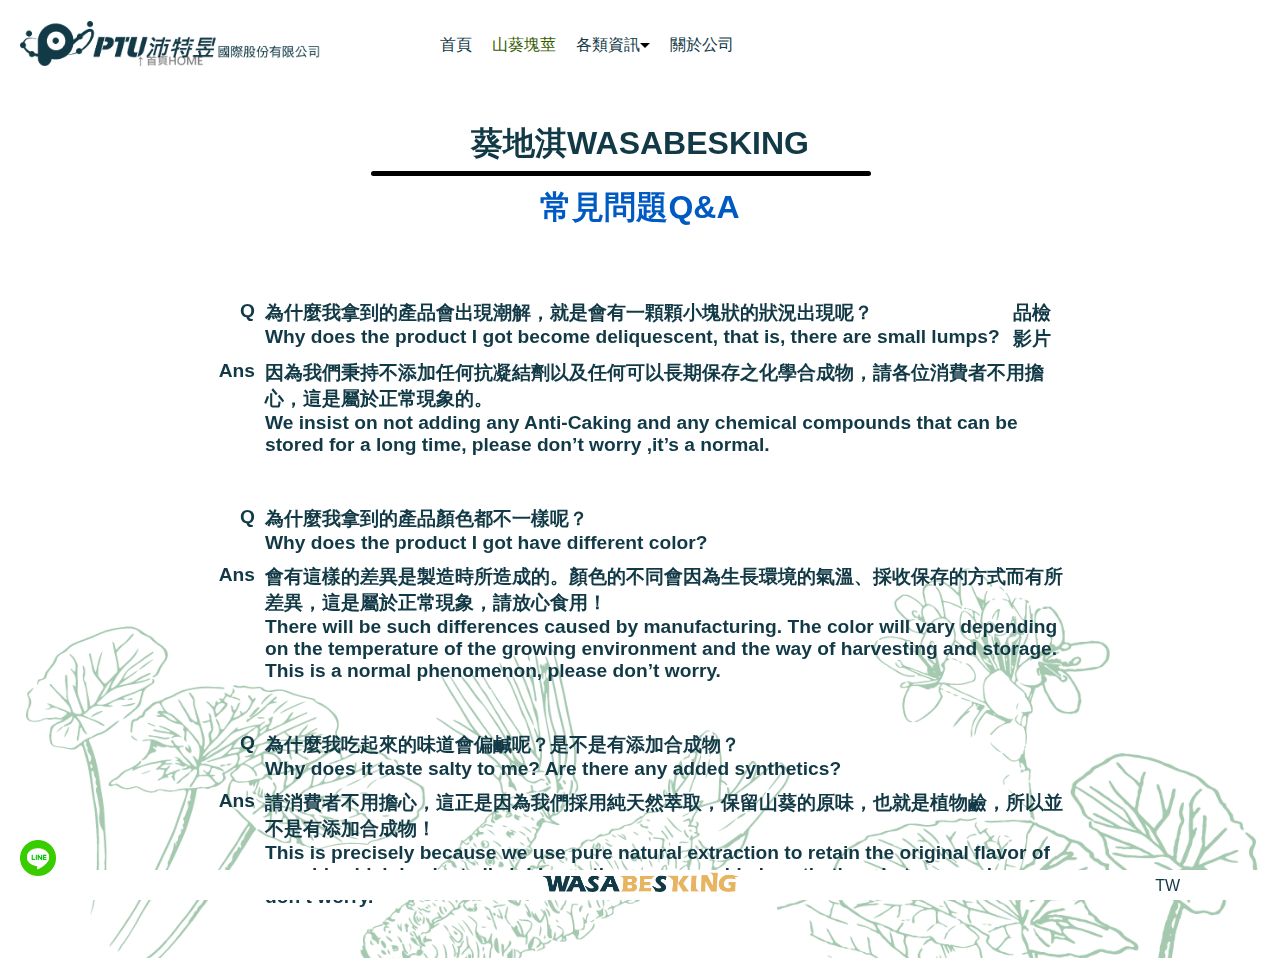
<file: qanda/qanda.html>
<!DOCTYPE html>
<html lang="en">
<head>
    <meta charset="UTF-8">
    <meta name="viewport" content="width=device-width, initial-scale=1.0">
    <link rel="preconnect" href="https://fonts.googleapis.com">
    <link rel="preconnect" href="https://fonts.gstatic.com" crossorigin>
    <link href="https://fonts.googleapis.com/css2?family=Zen+Kaku+Gothic+Antique:wght@300;400;500;700;900&display=swap"
        rel="stylesheet">
    <link rel="stylesheet" href="qanda.css">
    <link rel="stylesheet" href="../navbar/navbar.css">
    <link rel="icon" href="../common/ICON.ico">
    <title>產品Q&A</title>
</head>
<body>
    <!-- 導覽列 -->
    <div class="lineRight"></div>
    <div class="lineBottom"></div>
    <div class="lineLeft"></div>
    <div class="navigationBar">
        <div class="line top"></div>
        <div class="navigationBar_button">
            <img src="../navbar/img-navbar/選單.png" alt="選單">
        </div>
        <div class="navigationBar_top">
            <div class="navigationBar_LOGO">
                <a href="../index.html"><img src="../navbar/img-navbar/NewLOGO.png" alt="沛特昱國際股份有限公司"></a>
            </div>
            <div class="navigation_item" id="navigationItem">
                <ul>
                    <li><a href="../index.html">首頁</a></li>
                    <li><a href="../wasabesking/wasabesking.html"><span>山葵塊莖</span></a></li>
                    <li>
                        <div class="dropBox">
                            <p>各類資訊</p>
                            <div class="dropdown_hint"></div>
                        </div>
                        <div class="navigation_Dropdown" id="content">
                            <a href="../document/document.html">文獻</a>
                            <a href="../product/product.html">山葵DM</a>
                            <a href="qanda.html">Q&A</a>
                            <a href="../news/news.html">新聞分享</a>
                        </div>
                    </li>
                    <li><a href="../about/about.html">關於公司</a></li>
                </ul>
            </div>
        </div>
    </div>
    <div class="navigation_bottom_sign">
        <img src="../navbar/img-navbar/navigation_bar.png" alt="wasabesking">
    </div>
    <div class="language">
        <div class="languageBox"><a href="qanda.html">TW</a></div>
    </div>
    <!-- END -->
    <!-- 回到最上層 -->
    <div class="toTop">
        <h4 id="up">Scroll</h2>
        <svg id="toTop" xmlns="http://www.w3.org/2000/svg" width="90" height="90" viewBox="0 0 223 206" fill="none">
            <path d="M3.49982 13.4998L70.4997 104L2 194C-2.49982 200 4.50016 208.5 14.5 204.5L217 111C227.5 104 222 98.3331 217 94.9998L15.4997 2.49988C1.09968 -5.50012 -1.50018 9.99968 3.49982 13.4998Z" fill="white"/>
        </svg>
    </div>
    <!-- END -->
    <!-- line -->
    <div class="Line">
        <a href="https://lin.ee/ZioUZR2" target="_blank"><img src="../common/line.png" alt="加入好友" height="36"></a>
    </div>
    <!-- END -->
    <div class="product-container">
        <div class="product-title-top">
            <h1>葵地淇WASABESKING</h1>
            <h1>常見問題Q&A</h1>
        </div>
        <div class="product-question">
            <!-- Q1 -->
            <div class="questions">
                <div class="questions-ask video-box">
                    <div class="content-box">
                        <div class="Q-box">
                            <p>Q</p>
                        </div>
                        <div class="Q-text">
                            <p>為什麼我拿到的產品會出現潮解，就是會有一顆顆小塊狀的狀況出現呢？</p>
                            <p>Why does the product I got become deliquescent, that is, there are small lumps?</p>
                        </div>
                        <div class="click-show-video">
                            <span>品檢影片</span>
                        </div>
                    </div>
                    <div class="video-open">
                        <div class="video-title">
                            <p>潮解影片說明</p>
                        </div>
                        <iframe  src="https://www.youtube.com/embed/xLS-npCaniI" title="潮解說明影片" frameborder="0" allow="accelerometer; autoplay; clipboard-write; encrypted-media; gyroscope; picture-in-picture; web-share" allowfullscreen></iframe>
                    </div>
                </div>
                <div class="questons-ans">
                    <div class="A-box">
                        <p>Ans</p>
                    </div>
                    <div class="A-text">
                        <p>因為我們秉持不添加任何抗凝結劑以及任何可以長期保存之化學合成物，請各位消費者不用擔心，這是屬於正常現象的。</p>
                        <p>We insist on not adding any Anti-Caking and any chemical compounds that can be stored for a long time, please don’t worry ,it’s a normal.</p>
                    </div>
                </div>
            </div>
            <!-- Q2 -->
            <div class="questions">
                <div class="questions-ask">
                    <div class="Q-box">
                        <p>Q</p>
                    </div>
                    <div class="Q-text">
                        <p>為什麼我拿到的產品顏色都不一樣呢？</p>
                        <p>Why does the product I got have different color?</p>
                    </div>
                </div>
                <div class="questons-ans">
                    <div class="A-box">
                        <p>Ans</p>
                    </div>
                    <div class="A-text">
                        <p>會有這樣的差異是製造時所造成的。顏色的不同會因為生長環境的氣溫、採收保存的方式而有所差異，這是屬於正常現象，請放心食用！</p>
                        <p>There will be such differences caused by manufacturing. The color will vary depending on the temperature of the growing environment and the way of harvesting and storage. This is a normal phenomenon, please don’t worry.</p>
                    </div>
                </div>
            </div>
            <!-- Q3 -->
            <div class="questions">
                <div class="questions-ask">
                    <div class="Q-box">
                        <p>Q</p>
                    </div>
                    <div class="Q-text">
                        <p>為什麼我吃起來的味道會偏鹹呢？是不是有添加合成物？</p>
                        <p>Why does it taste salty to me? Are there any added synthetics?</p>
                    </div>
                </div>
                <div class="questons-ans">
                    <div class="A-box">
                        <p>Ans</p>
                    </div>
                    <div class="A-text">
                        <p>請消費者不用擔心，這正是因為我們採用純天然萃取，保留山葵的原味，也就是植物鹼，所以並不是有添加合成物！</p>
                        <p>This is precisely because we use pure natural extraction to retain the original flavor of wasabi, which is plant alkaloids, so there are no added synthetic substances, please don’t worry. </p>
                    </div>
                </div>
            </div>
        </div>
    </div>
    <div class="bg-box">
        <img src="./img-qanda/wasabi_strokes.png" alt="">
    </div>
</body>
<script src="../navbar/navbar.js"></script>
<script src="qanda.js"></script>
</html>
</file>
<file: about/about.css>
*{
    padding:0px;
    margin:0px;
    box-sizing: border-box;
    font-family: 'Lucida Sans', 'Lucida Sans Regular', 'Lucida Grande', 'Lucida Sans Unicode', Geneva, Verdana, sans-serif;
}

body{
    background: #FFF2D8;
}

.bg{
    height: 100vh;
    background: url(../about/img-about/DSC00009.JPG);
    background-size: cover;
    filter: blur(8px);
}

html {
    scroll-behavior: smooth;
}

::-webkit-scrollbar {
    width: 10px;
}

::-webkit-scrollbar-track-piece {
    background: transparent;
  }

::-webkit-scrollbar-thumb {
    border-radius: 4px;
    background-color: #000000;
}

::-webkit-scrollbar-track {
    box-shadow: transparent;
}

/* LINE */

.Line{
    width: auto;
    position: fixed;
    bottom: 20px;
    left: 20px;
    z-index: 999;
    overflow: hidden;
}

/* --------------- */

.toTop {
    width: 50px;
    display: flex;
    flex-direction: column;
    position: fixed;
    bottom: 0px;
    right: 20px;
    z-index: 999;
    overflow: hidden;
    align-items: center;
}

.toTop svg {
    width: 50px;
    padding: 5px;
    rotate: 90deg;
    transition: cubic-bezier(0.075, 0.82, 0.165, 1) .5s;
}

.toTop h4 {
    color: #113946;
    transition: cubic-bezier(0.075, 0.82, 0.165, 1) .5s;
}

.company_container{
    width: 100%;
    height: auto;
    display: flex;
    flex-direction: row;
    align-items: center;
    justify-content: center;
    position: absolute;
    top:50%;
    left: 50%;
    transform: translate(-50%,-50%);
    transition: cubic-bezier(0.075, 0.82, 0.165, 1) .5s;
    
}

.company_container .left_company_info,
.company_container .right_company_info{
    max-width: 35%;
    height: auto;
    display: flex;
    flex-direction: column;
    margin-left: 50px;
}

.company_container .left_company_info .question,
.company_container .right_company_info .question{
    max-width: 400px;
    margin-top: 20px;
}

.company_container .left_company_info .question .questionBox,
.company_container .right_company_info .question .questionBox{
    height: auto;
    background-color: #FFF2D8;
}

.company_container .left_company_info .question h1,
.company_container .right_company_info .question h1{
    color: #113946;
    font-size: 2em;
    padding: 20px;
}

.company_container .left_company_info .question p,
.company_container .right_company_info .question p{
    font-size: 14px;
    padding: 20px;
    background: #ffffff;
    font-weight: 800;
    color: #113946;
}

.company_container .middle_company_info{
    max-width: 30%;
    height: auto;
    border-radius: 20px;
    position: relative;
    overflow: hidden;
}

.company_container .middle_company_info .company_img img{
    width: 90%;
}

.company_container .middle_company_info .company_img img:nth-child(2){
    width: 40%;
    position: absolute;
    right: 0px;
    top:100px;
}

/* 品牌故事 */

.header{
    width: 100%;
    height: 200px;
    background: #113946;
    margin-top: 20px;
    text-align: center;
    line-height: 200px;
}

.header span{
    font-size: 40px;
    color: #f9f9f9;
    font-weight: 900;
}

.storyBrand{
    max-width: 980px;
    height: auto;
    margin: auto;
    position: relative;
    padding: 20px;
    color: #113946;
}

.storyBrand .photo_estab{
    width: auto;
    position: relative;
    display: flex;
    flex-direction: column;
}

.storyBrand .photo_estab h1{
    text-align: center;
}

.storyBrand .photo_estab .photo_img{
    width: 250px;
    height: 250px;
    /* background: #035531; */
    margin: auto;
}

.storyBrand .photo_estab .photo_img img{
    width: 100%;
    height: 100%;
}

.storyBrand .story_content{
    position: relative;
    display: flex;
    flex-direction: column;
    align-items: center;
}

.storyBrand .story_content .story_title{
    position: relative;
    margin: 100px 0px 100px 0px;
}

.storyBrand .story_content .story_title h1{
    font-size: 32px;
}

.storyBrand .story_content .story_text{
    position: relative;
    padding: 20px;
    letter-spacing: 3px;
    font-weight: 900;
    text-align:justify;
}

/* <!-- 2 --> */
.storyBrand .story_content .story_box{
    position: relative;
}

.storyBrand .story_content .story_box .sto_img{
    position: relative;
    max-width: 100%;
    margin: 20px 0px 20px 0px;
}

.storyBrand .story_content .story_box .sto_img{
    background: #FFC9C9;
    border-radius: 20px;
}

.storyBrand .story_content .story_box .story_text{
    color: #fd1e1e;
}

.storyBrand .story_content .story_box .story_text p{
    padding: 10px;
}

.storyBrand .story_content .story_box .sto_img img{
    width: 100%;
}
/* END */

@media screen and (min-width:200px) and (max-width:1024px) {
    .home {
        top: 10px;
        left: -65px;
        scale: .6;
    }

    .hambur {
        position: fixed;
        display: block;
        z-index: 999;
    }

    .navbar {
        position: fixed;
        top: -100vh;
        right: 0px;
        width: 100%;
        height: 100vh;
        background: #138353;
        opacity: 1;
        z-index: 998;
        display: flex;
        align-items: center;
        justify-content: center;
        flex-direction: column;
    }

    .navbar.active {
        position: fixed;
        top: 0;
        right: 0px;
        width: 100%;
        height: 100vh;
        background: #138353;
        opacity: 1;
        z-index: 998;
        display: flex;

    }

    ul {
        display: flex;
        list-style: none;
        flex-direction: column;
        justify-content: center;
        align-items: center;
    }

    #logo img{
        width: 100%;
        scale: 2;
    }

    .dropdown{
        position: relative;
    }

    .dropdown-content{
        opacity: 0;
        position: absolute;
        top: -70px;
        left: 70px;
    }
}

@media screen and (min-width:430px) and (max-width:800px){
    .company_container .middle_company_info{
        display: none;
    }

    .company_container{
        flex-direction: column;
    }

    .company_container .left_company_info, 
    .company_container .right_company_info{
        max-width: 100%;
    }

    .company_container .left_company_info .question, 
    .company_container .right_company_info .question{
        max-width: 600px;
    }
}

@media screen and (min-width:360px) and (max-width:430px){

    .company_container .middle_company_info{
        display: none;
    }

    .company_container{
        top:10%;
        left: 45%;
        transform: translate(-50%,0%);
        flex-direction: column;
        align-items: flex-start;
    }

    .company_container .left_company_info .question h1, .company_container .right_company_info .question h1{
        font-size: 1.5em;
        padding: 20px;
    }

    .company_container .left_company_info .question.Q1, .company_container .left_company_info .question.Q2{
        height: auto;
    }

    .company_container .left_company_info, .company_container .right_company_info{
        flex-direction: column;
        max-width: 100%;
    }

    .storyBrand .story_content .story_title h1{
        font-size: 24px;
        text-align: center;
    }
}
</file>
<file: navbar/navbar.css>
.navigationBar{
    position: fixed;
    top:0;
    left: 0;
    bottom: 0;
    right: 0;
    width: 100%;
    height: 10vh;
    z-index: 994;
}

/* 外框設定 */
.line{
    width: 100%;
    height: 60px;
    background: #FFF;
    z-index: 994;
}

.navigationBar .line.top{
    position: absolute;
    top:0px;
    z-index: 994;
}

.navigationBar .line.top::before{
    content: '';
    position: absolute;
    width: 0;
    height: 0;
    border-style: solid;
    border-width: 60px 100vw 0 0;
    border-color: #ffffff transparent transparent transparent;
    top:60px;
    left: 0px;
    z-index: 994;
}

.lineRight{
    position: fixed;
    width: 20px;
    height: 100vh;
    top: 0px;
    right:0px;
    z-index: 994;
    background: #FFF;
    transition: cubic-bezier(0.075, 0.82, 0.165, 1) 0.5s;
}

.lineBottom{
    position: fixed;
    bottom: 0;
    width: 100%;
    height: 30px;
    z-index: 994;
    background: #FFF;
}

.lineLeft{
    position: fixed;
    width: 20px;
    height: 100vh;
    top: 0px;
    left:0px;
    z-index: 994;
    background: #FFF;
    transition: cubic-bezier(0.075, 0.82, 0.165, 1) 0.5s;
}

/* END */

/* RWD導覽列設定 */
.navigationBar_button{
    position: fixed;
    right: 5px;
    top:20px;
    background: #ffffff;
    width: 100px;
    height: 100px;
    border-radius: 50%;
    z-index: 995;
    display: flex;
    flex-direction: column;
    align-items: center;
    justify-content: center;
    transition: cubic-bezier(0.075, 0.82, 0.165, 1) 0.5s;
    opacity: 0;
}

.navigationBar_button img{
    width: 50%;
}

.navigationBar_button:hover{
    transform: scale(1.1);
}
/* END */

/* 導覽列設定 */
.navigationBar_top{
    position: absolute;
    top:0px;
    left: 0px;
    width: 100%;
    height: 50px;
    margin: 20px 0px 0px 20px;
    display: flex;
    flex-direction: row;
    align-items: center;
}

/* LOGO設定 */
.navigationBar_top .navigationBar_LOGO{
    position: relative;
    width: 300px;
    z-index: 994;
}

.navigationBar_top .navigationBar_LOGO img{
    transition: cubic-bezier(0.075, 0.82, 0.165, 1) 0.5s;
    width: 100%;
}

.navigationBar_top .navigationBar_LOGO img:hover{
    transform: scale(1.1);
}
/* END */

/* 選單項目設定 */
.navigation_item{
    position: relative;
    z-index: 994;
    margin-left: 100px;
    visibility: visible;
    transition: cubic-bezier(0.075, 0.82, 0.165, 1) 0.5s;
}

.navigation_item.change{
    visibility: visible;
    width: 400px;
}

.navigation_item ul{
    position: relative;
    display: flex;
    flex-direction: row;
    align-items: center;
    list-style: none;
}

.navigation_item ul li{
    position: relative;
    margin-left: 20px;
    opacity: 0;
}

/* 選單向下提示 */

.navigation_item ul li .dropBox{
    display: flex;
    cursor: pointer;
    color: #113946;
}

.navigation_item ul li .dropBox .dropdown_hint{
    width: 0;
    height: 0;
    margin-top: 8px;
    border-style: solid;
    border-width: 5px 5px 0 5px;
    border-color: #000000 transparent transparent transparent;
}

.navigation_item ul li .navigation_Dropdown{
    position: absolute;
    top:25px;
    left: -10px;
    display: flex;
    flex-direction: column;
    align-items: center;
    width: 100px;
    height: auto;
    background: #FFF2D8;
    border-radius: 10px;
    visibility: hidden;
    transition: cubic-bezier(0.075, 0.82, 0.165, 1) 0.5s;
}

.navigation_item ul li .navigation_Dropdown.active{
    visibility: visible;
}

.navigation_item ul li .navigation_Dropdown a{
    margin: 10px 0px 10px 0px;
    font-size: 14px;
}

/* END */

.navigation_item ul li span{
    color:#385B00;
}

.navigation_item ul li a{
    color: #113946;
    text-decoration: none;
}

.navigation_item ul li{
    position: relative;
    margin-left: 20px;
    opacity: 0;
}
/* END */

/* navigation_bottom_sign */
.navigation_bottom_sign{
    position: fixed;
    left: 50%;
    bottom: 0px;
    transform: translateX(-50%);
    width: 200px;
    z-index: 994;
}

.navigation_bottom_sign img{
    width: 100%;
}

/* END */


/* 語言切換 */
.language{
    position: fixed;
    right: 100px;
    bottom: 5px;
    z-index: 994;
}

.language .languageBox a{
    color: #113946;
    text-decoration: none;
}
/* END */
/* END */

/* RWD */
/* 平板尺寸 */
@media screen and (min-width:430px) and (max-width:1024px){
    .navigationBar_button{
        opacity: 1;
    }

    .navigationBar_top{
        display: flex;
        justify-content: space-between;
        align-items: flex-start;
    }

    .navigation_item{
        position: relative;
        width: 0px;
        height: 100vh;
        background: #FFF;
        visibility: visible;
        margin-left: 0px;
        display: flex;
        justify-content: center;
        align-items: center;
    }

    .navigation_item.change{
        width: 400px;
    }

    .navigation_item ul{
        flex-direction: column;
    }

    .navigation_item ul li{
        margin: 20px;
    }

    .navigation_item ul li .navigation_Dropdown{
        top: -60px;
        left: 100px;
    }
}
/* 手機尺寸 */
@media screen and (min-width:360px) and (max-width:430px){
    .navigationBar_top .navigationBar_LOGO{
        width: 180px;
    }

    .navigationBar_button{
        opacity: 1;
    }

    .navigationBar_top{
        display: flex;
        justify-content: space-between;
        align-items: flex-start;
    }

    .navigation_item{
        position: relative;
        width: 0px;
        height: 100vh;
        background: #FFF;
        visibility: visible;
        margin-left: 0px;
        display: flex;
        justify-content: center;
        align-items: center;
    }

    .navigation_item.change{
        width: 400px;
    }

    .navigation_item ul{
        flex-direction: column;
    }

    .navigation_item ul li{
        margin: 20px;
    }

    .navigation_item ul li .navigation_Dropdown{
        top: -60px;
        left: -120px;
    }

    .language{
        left: 65px;
        bottom:10px;
        font-size: 10px;
    }

    .toTop{
        bottom: 10px;
    }

    .lineRight,
    .lineLeft{
        width: 10px;
    }
}
</file>
<file: document/document.css>
@import url('https://fonts.googleapis.com/css2?family=Josefin+Sans:wght@300;400;600;700&family=Noto+Sans+TC:wght@100;200;300;400;500;600;700;800;900&family=Zen+Kaku+Gothic+Antique:wght@300;400;500;700;900&family=Zhi+Mang+Xing&display=swap');
* {
    padding: 0px;
    margin: 0px;
    box-sizing: border-box;
    font-family: 'Josefin Sans', sans-serif;
    /* font-family: 'Lucida Sans', 'Lucida Sans Regular', 'Lucida Grande', 'Lucida Sans Unicode', Geneva, Verdana, sans-serif; */
}

body{
    background: #FFF2D8;
}

html {
    scroll-behavior: smooth;
}

::-webkit-scrollbar {
    width: 10px;
}

::-webkit-scrollbar-track-piece {
    background: transparent;
}

::-webkit-scrollbar-thumb {
    border-radius: 4px;
    background-color: #000000;
}

::-webkit-scrollbar-track {
    box-shadow: transparent;
}

/* LINE */

.Line{
    position: fixed;
    bottom: 20px;
    left: 20px;
    z-index: 999;
    overflow: hidden;
}

/* --------------- */

/* 快速導覽 */
.side_container_clickTo{
    width:200px;
    position: fixed;
    top:50%;
    left: 10%;
    transform: translate(0%,-50%);
    display: flex;
    flex-direction: column;
    z-index: 999;
    transition: cubic-bezier(0.075, 0.82, 0.165, 1) 0.5s;
}

.side_container_clickTo #side_container_list{
    position: relative;
    display: flex;
    flex-direction: column;
}

.side_container_clickTo #side_container_list li{
    position: relative;
    list-style: none;
}

.side_container_clickTo #side_container_list li a{
    position: relative;
    color: #113946;
    transition: cubic-bezier(0.075, 0.82, 0.165, 1) 0.5s;
}

.side_container_clickTo #side_container_list li a::after{
    content: '';
    position: absolute;
    bottom:-10px;
    left: 0px;
    width: 0px;
    height: 2px;
    background: #113946;
    transition: cubic-bezier(0.075, 0.82, 0.165, 1) 0.5s;
}

.side_container_clickTo #side_container_list li a:hover{
    font-weight: 900;
    color: #113946;
}

.side_container_clickTo #side_container_list li a:hover::after{
    width: 100px;
}
/* END */
/* 回到最上層 */
.toTop {
    width: 50px;
    display: flex;
    flex-direction: column;
    position: fixed;
    bottom: 0px;
    right: 20px;
    z-index: 999;
    overflow: hidden;
    align-items: center;
}

.toTop svg {
    width: 50px;
    padding: 5px;
    rotate: 90deg;
    transition: cubic-bezier(0.075, 0.82, 0.165, 1) .5s;
}

.toTop h4 {
    color: #113946;
    transition: cubic-bezier(0.075, 0.82, 0.165, 1) .5s;
}

.a{
    width: 50px;
    height: 50px;
    position: absolute;
    top: 10px;
    right: 10px;
    background: #000000;
    border-radius: 10px;
    z-index: 999;
    overflow: hidden;
    display: none;
}

/* END */

/* navbar設定 */

.hambur {
    width: 50px;
    height: 50px;
    position: absolute;
    top: 10px;
    right: 10px;
    background:#000000;
    border-radius: 10px;
    z-index: 999;
    overflow: hidden;
    display: none;
}

.hambur svg {
    width: 100%;
    height: 100%;
}

.navbar{
    position:fixed;
    top:0px;
    left:0px;
    width:100%;
    height:auto;
    background: rgba(255, 255, 255, 0.5);;
    z-index: 999;
    transition: cubic-bezier(0.075, 0.82, 0.165, 1) 0.5s;
    font-weight: 900;
}
  
.navbar #menu{
    margin: 20px;
}

ul{
    float:right;
    display:flex;
    list-style:none;
}
  
ul li{
    opacity: 0;
    margin:20px;
    
}
  
ul li a{
    text-decoration:none;
    color:#000000;
    font-size: 16px;
}
  
#logo img{
    width: 200%;
}

#logo{
    float:left;
    width: 200px;
}
  
li .dropdown {
    position:relative;
}
  
.dropdown-content {
    opacity:0;
    position: absolute;
    background-color: #f9f9f9;
    width: auto;
    box-shadow: 0px 8px 16px 0px rgba(0,0,0,0.2);
    transition: cubic-bezier(0.075, 0.82, 0.165, 1) 1s;
    z-index: 1;
}
  
.dropdown-content a {
    color: black;
    padding: 12px 16px;
    display: flex;
    flex-direction:column;
}
  
.dropdown-content a:hover {
    background-color: #f1f1f1;
}
  
.dropdown:hover .dropdown-content {
    opacity:1;
}

/* END */

/* 文獻內容設定 */

.document_container{
    position: absolute;
    max-width: 100%;
    top: 150px;
    left: 50%;
    transform: translate(-50%, 0px);
    display: flex;
    flex-direction: column;
    color: #113946;
    margin: 10px;
}

.document_container h1 {
    text-align: center;
}

.document {
    display: flex;
    flex-direction: column;
    align-items: center;
    position: relative;
    width: 100%;
    height: auto;
    margin-top: 100px;
}

.document::after{
    content: "";
    position: absolute;
    bottom:-50px;
    border: none;
    border-top: 1px solid #BCA37F;
    color: #fff;
    height: 1px;
    width: 100%;
}

.document h1 {
    text-align: center;
    margin: 20px;
}

.document img {
    width: 600px;
    border-radius: 20px;
}

.document .artitcle {
    display: flex;
    flex-direction: column;
}

.document .artitcle .div {
    position: relative;
    display: flex;
    flex-direction: column;
    margin: 20px;
    transition: cubic-bezier(0.075, 0.82, 0.165, 1) .5s;
    font-weight: 700;
    align-items: center;
    padding: 5px;
    border-radius: 5px;
    text-align: justify;
}

.document .artitcle .div:hover{
    background-color: #ffffff;
    color: #000000;
    transition: cubic-bezier(0.075, 0.82, 0.165, 1) .5s;
}

.document .artitcle .div:hover a{
    color: #ff0000;
    transition: cubic-bezier(0.075, 0.82, 0.165, 1) .5s;
}

.document .artitcle a{
    cursor: pointer;
    color: #BCA37F;
    text-decoration: none;
    font-weight: 900;
    padding: 10px 0px 10px 0px;
}

/* END */


/* DM下載點 */

.document_container .document.DM{
    display: flex;
    align-items: flex-start;
    margin-bottom: 100px;
}

.document_container .document.DM img{
    min-width: 3%;
    max-width: 3%;
}

.document_container .document.DM .div{
    text-align: center;
}


/* RWD */
@media screen and (min-width:0px) and (max-width:1024px) {
    .home {
        top: 10px;
        left: -50px;
        scale: 0.7;
    }

    .hambur {
        position: fixed;
        display: block;
        z-index: 999;
    }
    
    .logo img{
        display: none;
    }

    .navbar {
        position: fixed;
        top: -100vh;
        right: 0px;
        width: 100%;
        height: 100vh;
        background: #138353;
        opacity: 1;
        z-index: 998;
        display: flex;
        align-items: center;
        justify-content: center;
        flex-direction: column;
    }

    .navbar.active {
        position: fixed;
        top: 0;
        right: 0px;
        width: 100%;
        height: 100vh;
        background: #138353;
        opacity: 1;
        z-index: 998;
        display: flex;

    }

    ul {
        display: flex;
        list-style: none;
        flex-direction: column;
        justify-content: center;
        align-items: center;
    }

    #logo img{
        width: 100%;
        scale: 2;
    }

    .dropdown{
        position: relative;
    }

    .dropdown-content{
        opacity: 0;
        position: absolute;
        top: -70px;
        left: 70px;
    }

    .document_container {
        left: 0px;
        transform: translate(0,0);
        margin: 25px;
    }

    .document .artitcle .div {
        text-align: center;
    }

    .side_container_clickTo{
        width: 50px;
        height: 50px;
        background: #ffffff;
        display: block;
        overflow: hidden;
        top:110px;
        left: 10px;
        border-radius: 10px;
        transform: scale(1);
        
    }

    .side_container_clickTo #side_container_list{
        visibility: hidden;
    }

    .side_container_clickTo:hover #side_container_list{
        visibility: visible;
    }

    .side_container_clickTo:hover{
        width:200px;
        height: 350px;
        overflow: scroll;
    }
}

/* END */
</file>
<file: product/product.css>
* {
    padding: 0px;
    margin: 0px;
    box-sizing: border-box;
    font-family: 'Lucida Sans', 'Lucida Sans Regular', 'Lucida Grande', 'Lucida Sans Unicode', Geneva, Verdana, sans-serif;
}

body{
    /* background: linear-gradient( #000000,#09623b); */
    background: #EAD7BB;
}

html {
    scroll-behavior: smooth;
}

::-webkit-scrollbar {
    width: 10px;
}

::-webkit-scrollbar-track-piece {
    background: transparent;
}

::-webkit-scrollbar-thumb {
    border-radius: 4px;
    background-color: #000000;
}

::-webkit-scrollbar-track {
    box-shadow: transparent;
}

/* LINE */

.Line{
    position: fixed;
    bottom: 20px;
    left: 20px;
    z-index: 999;
    overflow: hidden;
}

/* --------------- */

.svg_div svg{
    width: 200px;
    position: fixed;
    bottom: 0px;
    right: 0;
    rotate: 45deg;
    z-index: -2;
}

.productContainer{
    width: 100%;
    height: auto;
    position: absolute;
    top:100px;
    display: flex;
    justify-content: center;
    letter-spacing: 1.5px;
    flex-direction: row;
    flex-wrap: wrap;
    align-items: center;
}

.productContainer .leftProductImg{
    max-width: 700px;
    position: relative;
    transition: cubic-bezier(0.075, 0.82, 0.165, 1) 0.5s;
    margin: 20px;
}
  
.productContainer .leftProductImg .button {
    position: absolute;
    top: 50%;
    border: solid black;
    border-width: 3px 3px 0px 0px;
    display: inline-block;
    padding: 20px;
    transform-origin: center;
}

.productContainer .leftProductImg #leftButton {
    transform: translateY(-50%) rotate(225deg); /* 逆时针旋转45度 */
    left: 50px;
    z-index: 99;
}

.productContainer .leftProductImg #rightButton {
    transform: translateY(-50%) rotate(45deg); /* 顺时针旋转45度 */
    right: 50px;
    z-index: 99;
}
  
.productContainer .leftProductImg .button:focus {
    outline: none;
}

.productContainer .leftProductImg img{
    width: 100%;
    height: auto;
    transition: transform 0.3s ease-in-out;
    border-radius: 20px;
}

#dotsContainer {
    width: auto;
    height: auto;
    text-align: center;
}
  
.dot {
    display: inline-block;
    width: 10px;
    height: 10px;
    margin: 0 5px;
    border-radius: 50%;
    background-color: #000000;
    cursor: pointer;
}
  
.active-dot {
    background-color: #3498db;
}

@keyframes fadeOut {
    0% {
      opacity: 1;
    }
    100% {
      opacity: 0;
    }
}

.dot.fade-out {
    animation: fadeOut cubic-bezier(0.39, 0.575, 0.565, 1) ease-in-out; /* 2秒的动画，你可以调整时间 */
}

.productContainer .rightProductText{
    width: auto;
    height: auto;
    position: relative;
    display: flex;
    flex-direction: column;
    padding-top: 50px;
    color: #FFF;
}

.productContainer .rightProductText .img_box{
    display: flex;
    flex-direction: row;
    max-width: 350px;
}

.productContainer .rightProductText .img_box img{
    max-width: 100%;
    margin: 10px;
}

.productContainer .rightProductText #rightTopImgtext .imgContent1{
    margin: 50px 0pc 50px 0px;
    height: auto;
    font-size: 2em;
    transition: cubic-bezier(0.075, 0.82, 0.165, 1) 0.5s;
    text-align: justify;
}

.productContainer .rightProductText #rightTopImgtext .imgContent2{
    margin-top: 10px;
    height: auto;
    font-size: 2em;
    transition: cubic-bezier(0.075, 0.82, 0.165, 1) 0.5s;
    text-align: justify;
}

.productContainer .rightProductText h1{
    height: auto;
    font-size: 3em;
    margin-bottom: 20px;
}

.productContainer .rightProductText .goodList{
    position: relative;
    margin-top: 50px;
    margin-bottom: 50px;
    color: #113946;
}

.productContainer .rightProductText span{
    margin-bottom: 20px;
    background: #113946;
    color: #ffffff;
    font-weight: 800;
    font-size: 2em;
}



.productContainer .rightProductText .goodList .list{
    position: relative;
    display: flex;
    flex-direction: row;
    align-items: center;
}

.productContainer .rightProductText .goodList .list .list_dot{
    width: 10px;
    height: 10px;
    border-radius: 50%;
    background: #3498db;
}

.productContainer .rightProductText .goodList .list p{
    font-size: 2em;
    margin: 20px 0px 20px 20px;
}

.productContainer .rightProductText p{
    font-size: 2em;
    font-weight: 900;
    margin: 100px 0px 0px 0px;
}


#productImage {
    width: 100%;
    height: 100%;
    object-fit: contain;
}

@media screen and (min-width:200px) and (max-width:857px) {

    .productContainer{
        flex-direction: column;
    }

    .productContainer .rightProductText{
        width: 100%;
        margin: 0px;
    }

    .productContainer .rightProductText .goodList{
        height: auto;
    }

    .productContainer .rightProductText .goodList .list::before{
        top: 30px;
    }
}

@media screen and (max-width:860px){
    .productContainer .rightProductText .img_box{
        flex-wrap: wrap;
        width: 400px;
    }

    .productContainer .rightProductText span{
        width: 620px;
        text-align: center;
    }
}

@media screen and (min-width:0px) and (max-width:856px){
    .productContainer .leftProductImg{
        width: 90%;;
        height: auto;
    }
    
    .productContainer .rightProductText{
        align-items: center;
        margin: 0;
    }

    .productContainer .rightProductText .goodList p:nth-child(1)::before{
        top: 30px;
    }

    .productContainer .rightProductText .goodList p:nth-child(2)::before{
        top: 85px;
    }
    .productContainer .rightProductText .goodList p:nth-child(3)::before{
        top: 135px;
    }
}

@media screen and (min-width:360px) and (max-width:430px){
    .productContainer .rightProductText{
        margin-left: 0px;
    }

    .productContainer .rightProductText h1{
        height: 60px;
        font-size: 2em;
    }

    .productContainer .rightProductText span{
        width: 350px;
        margin: 10px;
        height: auto;
        font-size: 1.5em;
        text-align: center;
    }

    .productContainer .rightProductText .goodList{
        margin: 10px 0px 50px 0px;
        height: auto;
    }

    .productContainer .rightProductText .goodList .list{
        font-size: 10px;
        justify-content: center;
    }

    .productContainer .rightProductText .goodList .list .list_dot{
        display: none;
    }

    .productContainer .rightProductText .goodList .list p{
        text-align: center;
        margin: 10px 0px 10px 0px;
    }

    .productContainer .rightProductText{
        align-items: center;
    }

    .productContainer .rightProductText p{
        margin-top:20px;
        font-size:1.5em;
    }

    .productContainer .rightProductText .img_box{
        flex-direction: column;
        justify-content: center;
        max-width: 300px;
    }

    .productContainer .rightProductText .img_box img{
        margin: 0px 0px 10px 0px;
    }
    
}
</file>
<file: qanda/qanda.css>
@import url('https://fonts.googleapis.com/css2?family=Josefin+Sans:wght@300;400;600;700&family=Noto+Sans+TC:wght@100;200;300;400;500;600;700;800;900&family=Zen+Kaku+Gothic+Antique:wght@300;400;500;700;900&family=Zhi+Mang+Xing&display=swap');
* {
    padding: 0px;
    margin: 0px;
    box-sizing: border-box;
    font-family: 'Lucida Sans', 'Lucida Sans Regular', 'Lucida Grande', 'Lucida Sans Unicode', Geneva, Verdana, sans-serif;
}

html {
    scroll-behavior: smooth;
}

::-webkit-scrollbar {
    width: 10px;
}

::-webkit-scrollbar-track-piece {
    background: transparent;
}

::-webkit-scrollbar-thumb {
    border-radius: 4px;
    background-color: #000000;
}

::-webkit-scrollbar-track {
    box-shadow: transparent;
}

/* LINE */

.Line{
    width: auto;
    position: fixed;
    bottom: 20px;
    left: 20px;
    z-index: 999;
    overflow: hidden;
}

/* --------------- */

/* 放問題的地方 */
.product-container{
    position: relative;
    left: 50%;
    transform: translateX(-50%);
    display: flex;
    flex-direction: column;
    align-items: center;
    color: #113946;
    font-family: 'Josefin Sans', sans-serif;
}

.product-container .product-title-top{
    width: 600px;
    display: flex;
    flex-direction: column;
    align-items:center;
}

.product-container .product-title-top h1{
    position: relative;
    margin: 10px;
    color: #113946;
}

.product-container .product-title-top h1:nth-child(1):after{
    content: '';
    position: absolute;
    bottom: -10px;
    left: 0px;
    transform: translateX(-20%);
    width: 500px;
    height: 5px;
    border-radius: 5px;
    background-color: rgb(0, 0, 0);
    transition: cubic-bezier(0.075, 0.82, 0.165, 1) 0.5s;
}

.product-container .product-title-top h1:nth-child(2){
    color: #005AC3;
}

.product-container .product-question{
    max-width: 850px;
    position: relative;
    margin-top:40px;
    
}

.product-container .product-question .questions{
    font-size: 1.2em;
    font-weight: 900;
    margin-bottom: 50px;
}

.product-container .product-question .questions .questions-ask,
.product-container .product-question .questions .questons-ans{
    position: relative;
    display:flex;
    flex-direction: row;
    justify-content: flex-start;
    margin-top: 10px;
}

/* Q1 */

.product-container .product-question .questions .questions-ask .content-box .click-show-video{
    width: 50px;
    height: 50px;
    text-align: center;
    border-radius: 10px;
    margin: auto;
    transition: cubic-bezier(0.165, 0.84, 0.44, 1) 0.5s;
    background: #ffffff;
    cursor: pointer;
}

.product-container .product-question .questions .questions-ask .content-box .click-show-video:hover{
    transform: scale(1.1);
    color: aliceblue;
    background: #005AC3;
    transition: cubic-bezier(0.165, 0.84, 0.44, 1) 0.5s;
}

.product-container .product-question .questions .questions-ask.video-box{
    display:flex;
    flex-direction: column;
}

.product-container .product-question .questions .questions-ask .content-box{
    position: relative;
    display:flex;
    flex-direction: row;
    justify-content: flex-start;
    margin-top: 10px;
}

.product-container .product-question .questions .questions-ask .Q-box{
    display: flex;
    justify-content: end;
    min-width: 40px;
    margin-right: 10px;
}

.product-container .product-question .questions .questions-ask .video-open{
    width: 100%;
    height:0px;
    overflow: hidden;
    transition: cubic-bezier(0.165, 0.84, 0.44, 1) 1s;
}

.product-container .product-question .questions .questions-ask .video-open.active{
    width: 100%;
    min-height: 500px;
    overflow-y: auto;
    transition: cubic-bezier(0.165, 0.84, 0.44, 1) 1s;
}

.product-container .product-question .questions .questions-ask .video-open .video-title{
    width: 150px;
    margin: auto;
}

.product-container .product-question .questions .questions-ask .video-open iframe{
    width: 100%;
    min-height:500px;
    padding: 20px;
}
/* ---------------------------------- */

.product-container .product-question .questions .questons-ans .A-box{
    display: flex;
    justify-content: end;
    min-width: 40px;
    margin-right: 10px;
}

/* 背景 */
.bg-box{
    width: 100%;
}

.bg-box{
    position: fixed;
    bottom: -120px;
    width: 100%;
    z-index: -2;
    opacity: 0.4;
}

.bg-box img{
    width: 100%;
}

@media screen and (min-width:200px) and (max-width:620px) {
    .product-container .product-title-top{
        width:auto;
    }
    .product-container .product-title-top h1:nth-child(1):after{
        transition: cubic-bezier(0.075, 0.82, 0.165, 1) 0.5s;
        width: 140px;
    }
    .bg-box{
        bottom:-30px;
    }

    .product-container .product-question .questions .questions-ask .content-box .click-show-video{
        height: auto;
    }
}

@media screen and (min-width:430px) and (max-width:890px) {
    .product-container{
        max-width: 500px;
    }
}
/* 手機版面 */
@media screen and (min-width:360px) and (max-width:430px){
    .product-container{
        max-width: 330px;
    }

    .product-container .product-question .questions{
        font-size: 0.8em;
    }
}
</file>
